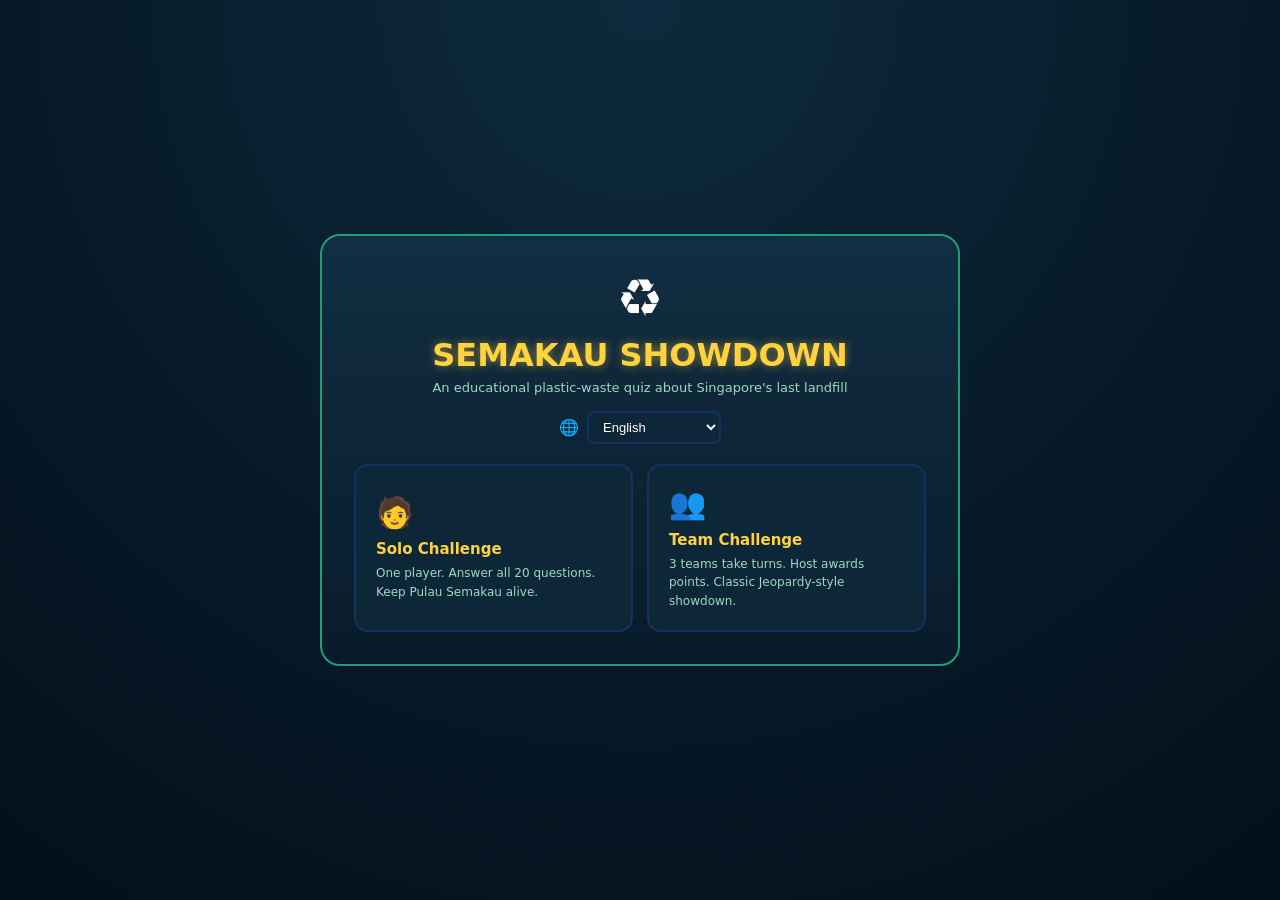
<file: index.html>
<!DOCTYPE html>
<html lang="en">
<head>
<meta charset="UTF-8"/>
<meta name="viewport" content="width=device-width,initial-scale=1.0"/>
<meta name="description" content="Semakau Showdown — Jeopardy-style plastic waste quiz about Singapore's Pulau Semakau landfill."/>
<title>Semakau Showdown</title>
<link rel="icon" href="data:image/svg+xml,<svg xmlns='http://www.w3.org/2000/svg' viewBox='0 0 100 100'><text y='.9em' font-size='90'>♻️</text></svg>"/>
<style>
*,*::before,*::after{box-sizing:border-box;margin:0;padding:0}
body{font-family:'Segoe UI',system-ui,sans-serif;background:radial-gradient(circle at top,#0d2b3e 0%,#061826 60%,#04101c 100%);color:#fff;min-height:100vh;overflow-x:hidden}
button{font-family:inherit}
/* MODE SELECT */
.mode-screen{min-height:100vh;display:flex;align-items:center;justify-content:center;padding:1.5rem}
.mode-box{background:linear-gradient(180deg,#122e42,#081b2a);border:2px solid #1d9e75;border-radius:20px;padding:2rem;width:100%;max-width:640px;text-align:center;animation:modalPop .5s cubic-bezier(.34,1.56,.64,1)}
.mode-logo{font-size:52px;margin-bottom:.5rem;display:inline-block;animation:bob 2s ease-in-out infinite}
.mode-title{font-size:clamp(22px,5vw,32px);font-weight:800;color:#ffd23f;text-transform:uppercase;text-shadow:0 0 10px rgba(255,210,63,.5);margin-bottom:6px}
.mode-sub{font-size:13px;color:#9fd8c4;margin-bottom:1rem}
.mode-lang-row{display:flex;align-items:center;justify-content:center;gap:8px;margin-bottom:1.25rem}
.mode-lang-row select{background:#0e2738;color:#fff;border:2px solid #2563eb33;border-radius:8px;padding:6px 10px;font-size:13px;cursor:pointer}
.mode-cards{display:grid;grid-template-columns:1fr 1fr;gap:14px}
@media(max-width:480px){.mode-cards{grid-template-columns:1fr}}
.mode-card{background:#0e2738;border:2px solid #2563eb33;border-radius:14px;padding:1.25rem;cursor:pointer;text-align:left;transition:all .2s;color:#fff}
.mode-card:hover{border-color:#ffd23f;transform:translateY(-4px);box-shadow:0 8px 24px rgba(255,210,63,.2)}
.mode-card:focus{outline:3px solid #ffd23f;outline-offset:3px}
.mode-card-icon{font-size:30px;margin-bottom:10px}
.mode-card-title{font-size:15px;font-weight:800;color:#ffd23f;margin-bottom:6px}
.mode-card-desc{font-size:12px;color:#9fd8c4;line-height:1.55}
/* LAYOUT */
.wrap{max-width:980px;margin:0 auto;padding:1.5rem}
@media(max-width:768px){.wrap{padding:1rem}}
/* HERO */
.hero-row{display:flex;justify-content:space-between;align-items:flex-start;gap:12px;flex-wrap:wrap;margin-bottom:1rem}
.hero{text-align:center;flex:1;animation:dropIn .6s ease}
.hero h1{font-size:clamp(20px,4vw,34px);font-weight:800;letter-spacing:1px;color:#ffd23f;text-shadow:0 0 10px rgba(255,210,63,.6),0 0 24px rgba(255,210,63,.3);text-transform:uppercase}
.hero p{color:#9fd8c4;font-size:clamp(12px,2vw,14px);margin-top:6px}
.top-controls{display:flex;gap:8px;align-items:center;flex-wrap:wrap}
.icon-btn,.top-controls select{background:#0e2738;color:#fff;border:2px solid #2563eb33;border-radius:10px;padding:8px 12px;font-size:14px;cursor:pointer;transition:border-color .2s,transform .15s}
.top-controls select{padding:8px 10px;font-size:13px}
.icon-btn:hover,.top-controls select:hover{border-color:#ffd23f}
.icon-btn:hover{transform:scale(1.1)}
.icon-btn:focus,.top-controls select:focus{outline:3px solid #ffd23f;outline-offset:3px}
/* HOW TO PLAY */
.help-panel{background:#0e2738;border:2px solid #1d9e75;border-radius:14px;margin-bottom:1.25rem;animation:fadeSlideUp .3s ease}
.help-inner{padding:1.25rem;font-size:13px;line-height:1.7;color:#d7f5e8}
.help-inner h3{color:#ffd23f;font-size:15px;margin-bottom:10px}
.help-grid{display:grid;grid-template-columns:1fr 1fr;gap:10px}
@media(max-width:500px){.help-grid{grid-template-columns:1fr}}
.help-section{background:#122e42;border-radius:10px;padding:10px 12px}
.help-section strong{color:#4ade80;display:block;margin-bottom:4px}
/* MASCOT */
.mascot-bar{display:flex;align-items:center;justify-content:center;gap:12px;margin:0 0 1.25rem;flex-wrap:wrap}
.mascot-face{font-size:40px;animation:bob 2s ease-in-out infinite}
.mascot-face.react-happy{animation:happyBounce .5s ease}
.mascot-face.react-sad{animation:sadShake .5s ease}
.mascot-speech{background:#102a3a;border:2px solid #1d9e75;border-radius:16px;padding:10px 16px;font-size:13px;max-width:480px;color:#d7f5e8;position:relative;animation:fadeSlideIn .4s ease}
.mascot-speech::before{content:'';position:absolute;left:-10px;top:50%;transform:translateY(-50%);border:8px solid transparent;border-right-color:#1d9e75}
/* ISLAND */
.island-section{text-align:center;margin-bottom:1.5rem}
.island-label{font-size:13px;color:#9fd8c4;margin-bottom:6px;font-weight:600;text-transform:uppercase;letter-spacing:.5px}
.island-stage{width:280px;max-width:100%;height:180px;margin:0 auto;position:relative}
.island-stage svg{width:100%;height:100%}
.damage-bar-track{width:260px;max-width:100%;height:12px;background:#0a2538;border-radius:8px;margin:10px auto 6px;overflow:hidden;border:1px solid #1a2c3a}
.damage-bar-fill{height:100%;background:linear-gradient(90deg,#4ade80,#facc15,#ef4444);width:0%;transition:width .5s ease}
.damage-text{font-size:12px;color:#9fd8c4;transition:color .3s}
.trash-particle{position:absolute;font-size:16px;opacity:0;pointer-events:none}
@keyframes trashFall{0%{opacity:0;transform:translateY(-20px) rotate(0deg)}20%{opacity:1}100%{opacity:.9;transform:translateY(40px) rotate(180deg)}}
.island-shake{animation:islandShake .4s}
/* SCOREBOARD */
.scoreboard{display:grid;grid-template-columns:repeat(3,1fr);gap:12px;margin-bottom:1.5rem}
.score-card{background:linear-gradient(180deg,#14344a,#0c2335);border:2px solid #1d4e63;border-radius:14px;padding:14px;text-align:center;transition:all .25s}
.score-card.active{border-color:#ffd23f;box-shadow:0 0 18px rgba(255,210,63,.4);transform:translateY(-4px)}
.team-name{font-size:clamp(10px,2vw,12px);color:#8fb8cc;text-transform:uppercase;letter-spacing:.5px;margin-bottom:6px}
.team-score{font-size:clamp(22px,4vw,30px);font-weight:800;transition:transform .2s}
.team-score.pop{animation:scorePop .4s ease}
.team-badge{display:inline-block;font-size:clamp(9px,1.5vw,10px);padding:3px 10px;border-radius:20px;margin-top:6px;font-weight:600;letter-spacing:.5px;text-transform:uppercase}
.solo-score-bar{background:linear-gradient(180deg,#14344a,#0c2335);border:2px solid #1d9e75;border-radius:14px;padding:16px;text-align:center;margin-bottom:1.5rem}
.solo-score-label{font-size:12px;color:#8fb8cc;text-transform:uppercase;letter-spacing:.5px;margin-bottom:4px}
.solo-score-value{font-size:36px;font-weight:800;color:#ffd23f}
.solo-score-sub{font-size:12px;color:#9fd8c4;margin-top:4px}
.turn-indicator{text-align:center;font-size:clamp(12px,2.5vw,14px);color:#ffd23f;margin-bottom:1.25rem;font-weight:600}
/* BOARD */
.board{display:grid;grid-template-columns:repeat(4,1fr);gap:8px;margin-bottom:1.5rem}
@media(max-width:600px){.board{gap:5px}}
.cat-header{background:linear-gradient(180deg,#1d9e75,#0f6e56);border-radius:10px;padding:12px 6px;text-align:center;min-height:64px;display:flex;flex-direction:column;align-items:center;justify-content:center;gap:4px;border:2px solid #2bc492;animation:dropIn .5s ease}
.cat-icon{font-size:clamp(16px,3vw,20px)}
.cat-name{font-size:clamp(9px,1.5vw,11px);font-weight:700;color:#eafff5;line-height:1.25;text-transform:uppercase;letter-spacing:.3px}
.cell{background:linear-gradient(180deg,#133a52,#0a2538);border:2px solid #2563eb33;border-radius:10px;text-align:center;cursor:pointer;font-size:clamp(16px,3vw,20px);font-weight:800;color:#ffd23f;min-height:clamp(44px,8vw,56px);display:flex;align-items:center;justify-content:center;transition:all .15s;animation:tilePop .35s ease backwards;-webkit-appearance:none;appearance:none}
.cell:nth-child(4n+1){animation-delay:.02s}.cell:nth-child(4n+2){animation-delay:.06s}.cell:nth-child(4n+3){animation-delay:.10s}.cell:nth-child(4n+4){animation-delay:.14s}
.cell:hover:not([disabled]){background:linear-gradient(180deg,#1c4d6c,#0f3047);border-color:#ffd23f;transform:scale(1.06);box-shadow:0 4px 12px rgba(255,210,63,.25)}
.cell:focus{outline:3px solid #ffd23f;outline-offset:3px}
.cell:active:not([disabled]){transform:scale(.95)}
.cell.used{background:#0a1722;color:#355068;border-color:#1a2c3a;cursor:default;font-size:22px;animation:usedFlip .5s ease}
/* MODAL */
.overlay{position:fixed;inset:0;background:rgba(2,8,14,.8);display:flex;align-items:center;justify-content:center;z-index:100;padding:1rem;animation:overlayFade .25s ease}
.modal{background:linear-gradient(180deg,#122e42,#081b2a);border-radius:18px;border:2px solid #1d9e75;width:100%;max-width:600px;padding:1.75rem;box-shadow:0 0 40px rgba(29,158,117,.25);animation:modalPop .35s cubic-bezier(.34,1.56,.64,1);max-height:90vh;overflow-y:auto}
@media(max-width:480px){.modal{padding:1.25rem}}
.modal-tag{font-size:11px;color:#6fb8d4;text-transform:uppercase;letter-spacing:.5px;margin-bottom:4px}
.modal-pts{font-size:15px;font-weight:800;color:#ffd23f;margin-bottom:14px}
.modal-question{font-size:clamp(14px,2.5vw,17px);font-weight:700;color:#fff;line-height:1.5;margin-bottom:1.25rem}
.timer-row{display:flex;align-items:center;gap:10px;margin-bottom:14px}
.timer-track{flex:1;height:8px;background:#0a2538;border-radius:6px;overflow:hidden}
.timer-fill{height:100%;background:#4ade80;border-radius:6px;transition:width 1s linear,background .4s}
.timer-fill.warn{background:#facc15}
.timer-fill.danger{background:#f87171}
.timer-label{font-size:13px;font-weight:800;color:#ffd23f;min-width:36px;text-align:right}
.timer-label.danger{color:#f87171;animation:pulse .4s infinite}
.options{display:grid;grid-template-columns:1fr 1fr;gap:10px;margin-bottom:1.25rem}
.options.opts-triple{grid-template-columns:1fr}
@media(max-width:420px){.options{grid-template-columns:1fr}}
.opt-btn{background:#0e2738;border:2px solid #2563eb33;border-radius:10px;padding:14px;text-align:left;font-size:clamp(12px,2vw,13px);color:#e8f4fa;cursor:pointer;line-height:1.4;font-weight:600;transition:all .15s;width:100%}
.opt-btn:hover:not([disabled]){background:#15334a;border-color:#ffd23f;transform:translateY(-2px)}
.opt-btn:focus{outline:3px solid #ffd23f;outline-offset:3px}
.opt-btn:active:not([disabled]){transform:scale(.97)}
.opt-btn.correct{background:#163d24;border-color:#4ade80;color:#bbf7d0;animation:correctPulse .5s ease}
.opt-btn.wrong{background:#3d1616;border-color:#f87171;color:#fecaca;animation:wrongShake .4s ease}
.result-box{border-radius:12px;padding:14px;font-size:13px;line-height:1.6;margin-bottom:1rem;animation:fadeSlideUp .4s ease}
.result-box.correct{background:#163d24;color:#bbf7d0;border:1px solid #4ade80}
.result-box.wrong{background:#3d1616;color:#fecaca;border:1px solid #f87171}
.result-box.trick{background:#3d3416;color:#fde68a;border:1px solid #facc15}
.fact-tag{display:inline-block;font-size:10px;font-weight:700;color:#0a1722;background:#ffd23f;padding:2px 8px;border-radius:6px;margin-bottom:6px;text-transform:uppercase}
.mascot-react{display:flex;align-items:center;gap:10px;margin-bottom:1rem;animation:fadeSlideUp .4s ease}
.mascot-react .mface{font-size:28px}
.mascot-react .mtext{font-size:12px;color:#9fd8c4;font-style:italic}
.modal-footer{display:flex;justify-content:space-between;align-items:center;gap:10px;flex-wrap:wrap;margin-top:8px}
.team-select{display:flex;gap:8px;flex-wrap:wrap;align-items:center}
.team-btn{font-size:12px;padding:6px 12px;border-radius:8px;border:2px solid #2563eb33;background:#0e2738;color:#e8f4fa;cursor:pointer;font-weight:600;transition:all .15s}
.team-btn:hover{transform:scale(1.05);border-color:#ffd23f}
.team-btn:focus{outline:3px solid #ffd23f;outline-offset:3px}
.team-btn.selected{background:#ffd23f;border-color:#ffd23f;color:#0a1722}
.close-btn{font-size:13px;padding:8px 16px;border-radius:10px;border:2px solid #2563eb33;background:transparent;color:#cdd;cursor:pointer;font-weight:600;transition:all .15s}
.close-btn:hover{border-color:#f87171;color:#fecaca}
.close-btn:focus{outline:3px solid #ffd23f;outline-offset:3px}
.award-btn{font-size:13px;padding:8px 18px;border-radius:10px;border:2px solid #1d9e75;background:#1d9e75;color:#04342c;cursor:pointer;font-weight:800;transition:all .15s}
.award-btn:hover{transform:scale(1.05);box-shadow:0 0 14px rgba(29,158,117,.5)}
.award-btn:focus{outline:3px solid #ffd23f;outline-offset:3px}
.win-banner{text-align:center;font-size:clamp(16px,3vw,22px);font-weight:800;padding:1.5rem;background:linear-gradient(180deg,#1d4e63,#0c2335);border-radius:16px;border:2px solid #ffd23f;color:#ffd23f;margin-top:1rem;text-shadow:0 0 12px rgba(255,210,63,.5);animation:modalPop .5s cubic-bezier(.34,1.56,.64,1)}
.loss-banner{text-align:center;font-size:clamp(16px,3vw,22px);font-weight:800;padding:1.5rem;background:linear-gradient(180deg,#3d1616,#1a0808);border-radius:16px;border:2px solid #f87171;color:#f87171;margin-top:1rem;animation:modalPop .5s cubic-bezier(.34,1.56,.64,1)}
.btn-row{display:flex;gap:10px;justify-content:center;flex-wrap:wrap;margin-top:1.25rem}
.restart-btn{background:#1d9e75;color:#04342c;border:none;border-radius:10px;padding:12px 24px;font-weight:800;cursor:pointer;font-size:14px;transition:transform .15s}
.restart-btn:hover{transform:scale(1.05)}
.restart-btn:focus{outline:3px solid #ffd23f;outline-offset:3px}
/* BONUS ROUND */
.bonus-modal{background:repeating-linear-gradient(135deg,#2a2204,#2a2204 14px,#1a1502 14px,#1a1502 28px);border:3px solid #ffd23f;box-shadow:0 0 60px rgba(255,210,63,.5);animation:modalPop .4s cubic-bezier(.34,1.56,.64,1)}
.bonus-header{text-align:center;margin-bottom:1rem}
.bonus-title{font-size:clamp(14px,3vw,20px);font-weight:900;color:#ffd23f;text-transform:uppercase;letter-spacing:1px;animation:pulse .8s infinite}
.bonus-warning{font-size:12px;color:#fde68a;margin-top:4px}
.bonus-timer{font-size:clamp(36px,8vw,48px);font-weight:900;text-align:center;color:#ffd23f;margin:.5rem 0;text-shadow:0 0 20px rgba(255,210,63,.7);transition:color .3s}
.bonus-timer.danger{color:#f87171;text-shadow:0 0 20px rgba(248,113,113,.8);animation:pulse .4s infinite}
.bonus-opt-btn{background:#1a1502;border:2px solid #ffd23f55;border-radius:10px;padding:14px;text-align:left;font-size:13px;color:#fde68a;cursor:pointer;line-height:1.4;font-weight:600;width:100%;transition:all .15s;margin-bottom:8px}
.bonus-opt-btn:hover:not([disabled]){background:#2a2204;border-color:#ffd23f;transform:translateY(-2px)}
.bonus-opt-btn:focus{outline:3px solid #ffd23f;outline-offset:3px}
.bonus-progress{display:flex;gap:6px;justify-content:center;margin:10px 0}
.bonus-dot{width:10px;height:10px;border-radius:50%;background:#4a3a08;transition:all .3s}
.bonus-dot.done{background:#4ade80}
.bonus-dot.current{background:#ffd23f;animation:pulse .6s infinite}
/* TRANSITIONS */
.freeze-overlay{position:fixed;inset:0;background:rgba(0,0,0,.6);z-index:200;display:flex;align-items:center;justify-content:center}
.freeze-text{font-size:clamp(20px,5vw,28px);font-weight:900;color:#fff;text-align:center;text-transform:uppercase;animation:freezeZoom 1s ease;text-shadow:0 0 20px rgba(255,255,255,.4)}
.alarm-overlay{position:fixed;inset:0;z-index:210;display:flex;align-items:center;justify-content:center;animation:alarmFlash .4s infinite alternate}
.alarm-content{text-align:center}
.alarm-title{font-size:clamp(18px,4vw,30px);font-weight:900;color:#fff;text-transform:uppercase;letter-spacing:2px;text-shadow:0 0 24px rgba(255,255,255,.6);animation:alarmPulse .5s infinite}
.alarm-count{font-size:clamp(60px,15vw,90px);font-weight:900;color:#fff;margin-top:1rem;text-shadow:0 0 30px rgba(255,255,255,.8);animation:countPop 1s ease}
/* STATS */
.stats-screen{background:linear-gradient(180deg,#14344a,#0c2335);border:2px solid #ffd23f;border-radius:16px;padding:1.5rem;margin-top:1.5rem;animation:modalPop .5s ease}
.stats-title{text-align:center;font-size:clamp(16px,3vw,22px);font-weight:800;color:#ffd23f;margin-bottom:1.25rem;text-transform:uppercase}
.stats-grid{display:grid;grid-template-columns:repeat(3,1fr);gap:12px;margin-bottom:1.25rem}
@media(max-width:500px){.stats-grid{grid-template-columns:1fr}}
.stat-team-card{background:#0c2335;border:2px solid #1d4e63;border-radius:12px;padding:12px;text-align:center;transition:transform .2s}
.stat-team-card:hover{transform:translateY(-3px)}
.stat-team-card.winner{border-color:#ffd23f;box-shadow:0 0 16px rgba(255,210,63,.35)}
.stat-team-name{font-size:13px;font-weight:700;margin-bottom:8px}
.stat-row{display:flex;justify-content:space-between;font-size:11px;color:#9fd8c4;padding:3px 0}
.stat-row span:last-child{color:#fff;font-weight:700}
.overall-stats{background:#0c2335;border-radius:12px;padding:14px;font-size:13px;line-height:1.8}
.overall-stats .row{display:flex;justify-content:space-between;border-bottom:1px solid #1a2c3a;padding:6px 0}
.mvp-banner{text-align:center;background:#1d4e63;border-radius:10px;padding:10px;margin-bottom:1rem;font-size:13px;color:#ffd23f;font-weight:700}
.breakdown-section{margin-top:.5rem}
.breakdown-list{max-height:420px;overflow-y:auto;display:flex;flex-direction:column;gap:8px;margin-top:.5rem;padding-right:4px}
.breakdown-item{border-radius:10px;padding:10px 12px;font-size:12px;line-height:1.5;border:1px solid #1d4e63;background:#0c2335}
.breakdown-item.bi-correct{border-color:#2f6b46}
.breakdown-item.bi-wrong{border-color:#6b3232}
.bi-head{font-size:11px;color:#9fd8c4;margin-bottom:4px;text-transform:uppercase;letter-spacing:.3px}
.bi-q{color:#e8f4fa;margin-bottom:4px;font-weight:600}
.bi-a{color:#cdd}
.bi-correct-answer{color:#4ade80;margin-top:2px}
/* CONFETTI */
.confetti-layer{position:fixed;inset:0;pointer-events:none;z-index:300;overflow:hidden}
.confetti-piece{position:absolute;top:-20px;width:8px;height:14px;opacity:.9;border-radius:2px;animation:confettiFall linear forwards}
/* KEYFRAMES */
@keyframes bob{0%,100%{transform:translateY(0)}50%{transform:translateY(-6px)}}
@keyframes happyBounce{0%{transform:scale(1)}30%{transform:scale(1.3) rotate(-8deg)}60%{transform:scale(1.15) rotate(8deg)}100%{transform:scale(1)}}
@keyframes sadShake{0%,100%{transform:translateX(0) rotate(0)}25%{transform:translateX(-6px) rotate(-5deg)}75%{transform:translateX(6px) rotate(5deg)}}
@keyframes dropIn{from{opacity:0;transform:translateY(-16px)}to{opacity:1;transform:translateY(0)}}
@keyframes tilePop{from{opacity:0;transform:scale(.7)}to{opacity:1;transform:scale(1)}}
@keyframes usedFlip{from{transform:rotateY(0)}to{transform:rotateY(360deg)}}
@keyframes overlayFade{from{opacity:0}to{opacity:1}}
@keyframes modalPop{from{opacity:0;transform:scale(.85) translateY(20px)}to{opacity:1;transform:scale(1) translateY(0)}}
@keyframes scorePop{0%{transform:scale(1)}40%{transform:scale(1.4)}100%{transform:scale(1)}}
@keyframes correctPulse{0%{transform:scale(1)}50%{transform:scale(1.04);box-shadow:0 0 16px rgba(74,222,128,.5)}100%{transform:scale(1)}}
@keyframes wrongShake{0%,100%{transform:translateX(0)}25%{transform:translateX(-8px)}75%{transform:translateX(8px)}}
@keyframes islandShake{0%,100%{transform:translateX(0)}20%{transform:translateX(-6px) rotate(-1deg)}40%{transform:translateX(5px) rotate(1deg)}60%{transform:translateX(-4px)}80%{transform:translateX(3px)}}
@keyframes freezeZoom{0%{transform:scale(1.3);opacity:0}30%{transform:scale(1);opacity:1}100%{transform:scale(1);opacity:1}}
@keyframes alarmFlash{from{background:rgba(180,20,20,.6)}to{background:rgba(255,210,63,.5)}}
@keyframes alarmPulse{0%,100%{transform:scale(1)}50%{transform:scale(1.08)}}
@keyframes countPop{0%{transform:scale(2);opacity:0}50%{transform:scale(1);opacity:1}100%{transform:scale(.8);opacity:0}}
@keyframes confettiFall{to{transform:translateY(110vh) rotate(720deg);opacity:.2}}
@keyframes fadeSlideUp{from{opacity:0;transform:translateY(10px)}to{opacity:1;transform:translateY(0)}}
@keyframes fadeSlideIn{from{opacity:0;transform:translateX(-10px)}to{opacity:1;transform:translateX(0)}}
@keyframes pulse{0%,100%{opacity:1}50%{opacity:.6}}
@media(prefers-reduced-motion:reduce){*,*::before,*::after{animation-duration:.01ms!important;transition-duration:.01ms!important}}
</style>
</head>
<body>
<!-- MODE SELECT -->
<div id="modeScreen" class="mode-screen">
<div class="mode-box">
<div class="mode-logo">♻️</div>
<h1 class="mode-title">Semakau Showdown</h1>
<p class="mode-sub">An educational plastic-waste quiz about Singapore's last landfill</p>
<div class="mode-lang-row">
<label for="langSelectMode">🌐</label>
<select id="langSelectMode">
<option value="en">English</option>
<option value="zh">中文</option>
<option value="ms">Bahasa Melayu</option>
<option value="ta">தமிழ்</option>
</select>
</div>
<div class="mode-cards">
<button class="mode-card" id="btnSolo">
<div class="mode-card-icon">🧑</div>
<div class="mode-card-title">Solo Challenge</div>
<div class="mode-card-desc">One player. Answer all 20 questions. Keep Pulau Semakau alive.</div>
</button>
<button class="mode-card" id="btnTeam">
<div class="mode-card-icon">👥</div>
<div class="mode-card-title">Team Challenge</div>
<div class="mode-card-desc">3 teams take turns. Host awards points. Classic Jeopardy-style showdown.</div>
</button>
</div>
</div>
</div>
<!-- MAIN GAME -->
<div class="wrap" id="wrap" style="display:none">
<div class="hero-row">
<div class="hero">
<h1 id="gameTitle">Semakau Showdown</h1>
<p id="gameSub">Guess which habit sends more plastic to Singapore's last landfill</p>
</div>
<div class="top-controls">
<button class="icon-btn" id="helpBtn" aria-label="How to play" aria-expanded="false">❓</button>
<select id="langSelect" aria-label="Select language">
<option value="en">English</option>
<option value="zh">中文</option>
<option value="ms">Bahasa Melayu</option>
<option value="ta">தமிழ்</option>
</select>
<button class="icon-btn" id="soundToggle" aria-label="Toggle sound">🔊</button>
</div>
</div>
<div class="help-panel" id="helpPanel" style="display:none">
<div class="help-inner" id="helpInner"></div>
</div>
<div class="mascot-bar">
<div class="mascot-face" id="mascotFace" aria-hidden="true">🗑️</div>
<div class="mascot-speech" id="mascotSpeech"></div>
</div>
<div class="island-section">
<div class="island-label" id="islandLabel">Pulau Semakau health</div>
<div class="island-stage" id="islandStage" aria-hidden="true"></div>
<div class="damage-bar-track" role="progressbar" aria-valuemin="0" aria-valuemax="10" id="damageBar">
<div class="damage-bar-fill" id="damageBarFill"></div>
</div>
<div class="damage-text" id="damageText" aria-live="polite"></div>
</div>
<div class="scoreboard" id="scoreboard"></div>
<div class="turn-indicator" id="turnIndicator" aria-live="polite"></div>
<div class="board" id="board" role="grid"></div>
<div id="winBanner" aria-live="assertive"></div>
<div id="statsScreen"></div>
</div>
<!-- QUESTION MODAL -->
<div class="overlay" id="overlay" style="display:none" role="dialog" aria-modal="true">
<div class="modal" id="modal"></div>
</div>
<!-- FREEZE -->
<div class="freeze-overlay" id="freezeOverlay" style="display:none" aria-hidden="true">
<div class="freeze-text" id="freezeText"></div>
</div>
<!-- ALARM -->
<div class="alarm-overlay" id="alarmOverlay" style="display:none" aria-hidden="true">
<div class="alarm-content" id="alarmContent"></div>
</div>
<!-- BONUS -->
<div class="overlay" id="bonusOverlay" style="display:none" role="dialog" aria-modal="true">
<div class="modal bonus-modal" id="bonusModal"></div>
</div>
<div class="confetti-layer" id="confettiLayer" aria-hidden="true"></div>
<script>
/* ============================================================
ALL TRANSLATIONS — inline so there are zero load-order issues
============================================================ */
const I18N = {
en:{
title:"Semakau Showdown",
subtitle:"Guess which habit sends more plastic to Singapore's last landfill",
islandLabel:"Pulau Semakau health",
mascotIntro:"Hello, welcome. I'm Bin Bin. I live on Semakau, and I see everything that gets thrown away. Let's find out who really understands their rubbish.",
onTheClock:"On the clock",waiting:"Waiting",pickPrompt:"pick a category and point value!",
points:"points",correct:"Correct!",notQuite:"Not quite!",trickQuestion:"Trick question!",
realFact:"Real fact",awardTo:"Award points to:",skip:"Skip points",award:"Award",pts:"pts",cancel:"Cancel",
gameOver:"GAME OVER!",winsWith:"wins with",winsWithPlural:"win with",
finalLine:"Remember to use less plastic when you get home.",viewStats:"View full stats",
statsTitle:"Final showdown stats",mvp:"MVP team",teamAccuracy:"Accuracy",
teamCorrect:"Correct",teamWrong:"Wrong",teamSkipped:"Skipped",
totalQuestions:"Total questions",totalCorrect:"Total correct",totalWrong:"Total wrong",totalSkipped:"Total skipped",
islandStatus:"Island final status",saved:"Saved",lost:"Lost (bonus round triggered)",
costliest:"Costliest wrong answer",restart:"Play again",
damageHealthy:"island is healthy",damageDamaged:"island is getting damaged",damageCritical:"island is critical!",
strikes:"strikes",bonusTitle:"EMERGENCY! SAVE PULAU SEMAKAU",
bonusWarning:"One wrong answer and the island is lost forever. No second chances.",
bonusTimeUp:"TIME'S UP!",bonusFail:"Pulau Semakau has been lost.",
bonusSuccess:"PULAU SEMAKAU IS SAVED!",bonusSuccessSub:"Quick thinking saved the island just in time.",
freezeText:"WAIT...",alarmTitle:"ISLAND CRITICAL",seconds:"sec",
endGuide:"The game ends automatically once every question on the board has been answered — all 20 in solo mode, all 20 across the three teams in team mode.",
difficultyGuide:"Questions worth 100–200 points are easier with two answer choices. Questions worth 300 points get harder. Questions worth 400 points offer three choices, and 500-point questions are the hardest, with four choices."
},
zh:{
title:"三马高决战",subtitle:"猜猜哪种习惯会给新加坡最后的垃圾填埋场带来更多塑料垃圾",
islandLabel:"实马高岛健康状况",mascotIntro:"你好，欢迎。我是宾宾。我住在实马高岛，你丢弃的每一件东西我都看得见。让我们来看看谁真正懂得如何处理垃圾。",
onTheClock:"轮到你了",waiting:"等待中",pickPrompt:"请选择一个类别和分数！",
points:"分",correct:"回答正确！",notQuite:"不太对！",trickQuestion:"这是一个陷阱题！",
realFact:"真实数据",awardTo:"将分数授予：",skip:"跳过加分",award:"授予",pts:"分",cancel:"取消",
gameOver:"游戏结束！",winsWith:"获胜，得分",winsWithPlural:"获胜，得分",
finalLine:"现在回家后，请减少塑料的使用。",viewStats:"查看完整统计",
statsTitle:"最终对决统计",mvp:"最佳团队",teamAccuracy:"准确率",
teamCorrect:"正确",teamWrong:"错误",teamSkipped:"跳过",
totalQuestions:"总题数",totalCorrect:"总正确数",totalWrong:"总错误数",totalSkipped:"总跳过数",
islandStatus:"岛屿最终状态",saved:"已拯救",lost:"已失去（触发了加时赛）",
costliest:"代价最大的错误答案",restart:"再玩一次",
damageHealthy:"岛屿状况良好",damageDamaged:"岛屿正在受损",damageCritical:"岛屿状况危急！",
strikes:"次失误",bonusTitle:"紧急情况！拯救实马高岛",
bonusWarning:"答错一题，岛屿将永远消失。没有第二次机会。",
bonusTimeUp:"时间到！",bonusFail:"实马高岛已经失去。",
bonusSuccess:"实马高岛得救了！",bonusSuccessSub:"快速的反应及时拯救了这座岛屿。",
freezeText:"等等...",alarmTitle:"岛屿危急",seconds:"秒",
endGuide:"一旦棋盘上所有问题都被回答完毕，游戏就会自动结束——单人模式下为全部20题，团队模式下为三支队伍合计全部20题。",
difficultyGuide:"100–200分的题目较容易，只有两个选项。300分的题目难度提升。400分的题目有三个选项，500分的题目难度最高，有四个选项。"
},
ms:{
title:"Pertarungan Semakau",subtitle:"Teka tabiat mana yang menghasilkan lebih banyak sisa plastik ke tapak pelupusan terakhir Singapura",
islandLabel:"Kesihatan Pulau Semakau",mascotIntro:"Selamat datang. Saya Bin Bin. Saya tinggal di Pulau Semakau, dan saya melihat semua benda yang dibuang. Mari kita lihat siapa yang benar-benar memahami sampah.",
onTheClock:"Giliran anda",waiting:"Menunggu",pickPrompt:"pilih kategori dan nilai mata!",
points:"mata",correct:"Betul!",notQuite:"Tidak tepat!",trickQuestion:"Soalan jerat!",
realFact:"Fakta sebenar",awardTo:"Berikan mata kepada:",skip:"Langkau mata",award:"Berikan",pts:"mata",cancel:"Batal",
gameOver:"TAMAT PERMAINAN!",winsWith:"menang dengan",winsWithPlural:"menang dengan",
finalLine:"Kurangkan penggunaan plastik sebaik sahaja anda pulang ke rumah.",viewStats:"Lihat statistik penuh",
statsTitle:"Statistik pertarungan akhir",mvp:"Pasukan MVP",teamAccuracy:"Ketepatan",
teamCorrect:"Betul",teamWrong:"Salah",teamSkipped:"Dilangkau",
totalQuestions:"Jumlah soalan",totalCorrect:"Jumlah betul",totalWrong:"Jumlah salah",totalSkipped:"Jumlah dilangkau",
islandStatus:"Status akhir pulau",saved:"Diselamatkan",lost:"Hilang (pusingan bonus tercetus)",
costliest:"Jawapan salah paling mahal",restart:"Main semula",
damageHealthy:"pulau sihat",damageDamaged:"pulau semakin rosak",damageCritical:"pulau dalam keadaan kritikal!",
strikes:"kesilapan",bonusTitle:"KECEMASAN! SELAMATKAN PULAU SEMAKAU",
bonusWarning:"Satu jawapan salah dan pulau ini hilang selama-lamanya. Tiada peluang kedua.",
bonusTimeUp:"MASA TAMAT!",bonusFail:"Pulau Semakau telah hilang.",
bonusSuccess:"PULAU SEMAKAU TERSELAMAT!",bonusSuccessSub:"Tindakan pantas berjaya menyelamatkan pulau ini tepat pada masanya.",
freezeText:"TUNGGU...",alarmTitle:"PULAU KRITIKAL",seconds:"saat",
endGuide:"Permainan akan tamat secara automatik sebaik sahaja semua soalan di papan telah dijawab — kesemua 20 soalan dalam mod solo, atau kesemua 20 soalan merentasi tiga pasukan dalam mod pasukan.",
difficultyGuide:"Soalan bernilai 100–200 mata lebih mudah dengan dua pilihan jawapan. Soalan bernilai 300 mata menjadi lebih sukar. Soalan bernilai 400 mata menawarkan tiga pilihan, dan soalan bernilai 500 mata adalah yang paling sukar, dengan empat pilihan."
},
ta:{
title:"சேமக்கௌ சவால்",subtitle:"சிங்கப்பூரின் கடைசி கழிவு நிலத்திற்கு அதிக பிளாஸ்டிக் கழிவுகளை அனுப்பும் பழக்கம் எது என்று யூகிக்கவும்",
islandLabel:"புலாவ் சேமக்கௌ ஆரோக்கியம்",mascotIntro:"வணக்கம், வரவேற்கிறேன். நான் பின் பின். நான் புலாவ் சேமக்கௌவில் வசிக்கிறேன், நீங்கள் தூக்கி எறியும் ஒவ்வொரு பொருளையும் நான் பார்க்கிறேன். யார் உண்மையில் கழிவுகளைப் புரிந்துகொண்டுள்ளார்கள் என்று பார்ப்போம்.",
onTheClock:"உங்கள் முறை",waiting:"காத்திருக்கிறது",pickPrompt:"ஒரு பிரிவையும் புள்ளி மதிப்பையும் தேர்ந்தெடுக்கவும்!",
points:"புள்ளிகள்",correct:"சரியானது!",notQuite:"சரியில்லை!",trickQuestion:"தந்திர கேள்வி!",
realFact:"உண்மையான தகவல்",awardTo:"புள்ளிகளை வழங்கவும்:",skip:"புள்ளிகளை தவிர்க்கவும்",award:"வழங்கு",pts:"புள்ளிகள்",cancel:"ரத்து செய்",
gameOver:"விளையாட்டு முடிந்தது!",winsWith:"வென்றது",winsWithPlural:"வென்றனர்",
finalLine:"வீடு திரும்பியதும் பிளாஸ்டிக் பயன்பாட்டைக் குறையுங்கள்.",viewStats:"முழு புள்ளிவிவரங்களைப் பார்க்கவும்",
statsTitle:"இறுதி சவால் புள்ளிவிவரங்கள்",mvp:"சிறந்த குழு",teamAccuracy:"துல்லியம்",
teamCorrect:"சரியானவை",teamWrong:"தவறானவை",teamSkipped:"தவிர்க்கப்பட்டவை",
totalQuestions:"மொத்த கேள்விகள்",totalCorrect:"மொத்த சரியானவை",totalWrong:"மொத்த தவறானவை",totalSkipped:"மொத்த தவிர்க்கப்பட்டவை",
islandStatus:"தீவின் இறுதி நிலை",saved:"காப்பாற்றப்பட்டது",lost:"இழந்தது (போனஸ் சுற்று தொடங்கப்பட்டது)",
costliest:"மிக விலையுயர்ந்த தவறான பதில்",restart:"மீண்டும் விளையாடு",
damageHealthy:"தீவு ஆரோக்கியமாக உள்ளது",damageDamaged:"தீவு சேதமடைந்து வருகிறது",damageCritical:"தீவு ஆபத்தான நிலையில் உள்ளது!",
strikes:"தவறுகள்",bonusTitle:"அவசரநிலை! புலாவ் சேமக்கௌவைக் காப்பாற்றுங்கள்",
bonusWarning:"ஒரு தவறான பதில் தீவை நிரந்தரமாக இழக்கச் செய்யும். இரண்டாவது வாய்ப்பு இல்லை.",
bonusTimeUp:"நேரம் முடிந்தது!",bonusFail:"புலாவ் சேமக்கௌ இழக்கப்பட்டது.",
bonusSuccess:"புலாவ் சேமக்கௌ காப்பாற்றப்பட்டது!",bonusSuccessSub:"விரைவான சிந்தனை சரியான நேரத்தில் தீவைக் காப்பாற்றியது.",
freezeText:"காத்திருங்கள்...",alarmTitle:"தீவு ஆபத்தான நிலையில்",seconds:"வினாடி",
endGuide:"பலகையில் உள்ள அனைத்து கேள்விகளும் பதிலளிக்கப்பட்டவுடன் விளையாட்டு தானாகவே முடிவடையும் — சோலோ பயன்முறையில் மொத்தம் 20 கேள்விகள், குழு பயன்முறையில் மூன்று குழுக்களும் சேர்ந்து மொத்தம் 20 கேள்விகள்.",
difficultyGuide:"100–200 புள்ளிகள் கொண்ட கேள்விகள் எளிதானவை, இரண்டு விடைகள் மட்டுமே. 300 புள்ளிகள் கொண்ட கேள்விகள் கடினமாகின்றன. 400 புள்ளிகள் கொண்ட கேள்விகளுக்கு மூன்று விடைகள் உள்ளன, 500 புள்ளிகள் கொண்ட கேள்விகள் மிகக் கடினமானவை, நான்கு விடைகளுடன்."
}
};
const CATEGORIES = {
en:[{name:"Hawker Centre Da Bao",icon:"🥡"},{name:"Supermarket Shopping",icon:"🛒"},{name:"Online Shopping & Delivery",icon:"📦"},{name:"Everyday Lifestyle",icon:"🌏"}],
zh:[{name:"小贩中心打包",icon:"🥡"},{name:"超市购物",icon:"🛒"},{name:"网购与配送",icon:"📦"},{name:"日常生活习惯",icon:"🌏"}],
ms:[{name:"Bungkusan Pusat Penjaja",icon:"🥡"},{name:"Beli-belah Pasar Raya",icon:"🛒"},{name:"Beli-belah Dalam Talian",icon:"📦"},{name:"Tabiat Harian",icon:"🌏"}],
ta:[{name:"ஹாக்கர் சென்டர் பாக்கெட்",icon:"🥡"},{name:"சூப்பர்மார்க்கெட் ஷாப்பிங்",icon:"🛒"},{name:"ஆன்லைன் ஷாப்பிங்",icon:"📦"},{name:"அன்றாட பழக்கங்கள்",icon:"🌏"}]
};
/* Full question data — all 4 languages. Points 100-200 are easier (2 choices).
300 gets harder (2 choices, more nuanced). 400 is hard (3 choices). 500 is hardest (4 choices).
Correct-answer positions are deliberately varied so no single option can be "spammed". */
const QUESTIONS = {
en:[
[
{q:"Buying takeaway food in a plastic container vs eating dine-in on reusable plates — which generates more plastic waste?",opts:["Dine-in on reusable plates","Plastic takeaway container"],correct:1,fact:"Singapore generated 868,000 tonnes of plastic waste in a single year, but only about 4% of it gets recycled. Takeaway containers are usually contaminated with food, so almost all of them are sent straight to incineration and then to Semakau.",mascot:"Every takeaway container eventually finds its way to my home."},
{q:"Grabbing a plastic carrier bag for your takeaway order vs carrying the container by hand — which uses more single-use plastic?",opts:["Plastic carrier bag","Carry it by hand"],correct:0,fact:"Plastic bags are designed for a single trip home and then become rubbish. Skipping the bag is one of the simplest ways to reduce your plastic use in a day.",mascot:"One extra bag is one more item I eventually have to deal with."},
{q:"A hawker stall's bagasse (sugarcane fibre) container vs a standard clear plastic (PET) container — assuming either one ends up littered in the environment instead of properly disposed of, which one is more likely to break down naturally?",opts:["Clear plastic (PET) container","Bagasse container"],correct:1,fact:"Bagasse is a plant-fibre by-product of sugarcane processing and breaks down far more readily than PET, which can persist in the environment for centuries. Within Singapore's waste system, though, both are still incinerated as part of normal collection.",mascot:"Not every container behaves the same way once it leaves your hands."},
{q:"Which of these hawker centre items is typically the LEAST recyclable, even when placed in a recycling bin?",opts:["An unwashed polystyrene foam box with food residue","A washed and dried PET drink bottle","An aluminium drink can"],correct:0,fact:"Food-soiled polystyrene is almost never accepted by recyclers, since it cannot be cleaned economically and tends to contaminate other recyclables in the same bin. Clean PET bottles and aluminium cans are, by comparison, among the most recyclable materials.",mascot:"The dirtier an item is, the more likely it ends up with me instead of being recycled."},
{q:"A hawker stall packs your order in a rigid plastic clamshell box with 3 plastic sauce sachets, a plastic spoon, and a plastic bag. How many separate single-use plastic items is that in total?",opts:["3","4","5","6"],correct:3,fact:"It is easy to underestimate how many separate plastic items accumulate in a single order. Sachets and bags are often overlooked, but each one is a distinct piece of waste: the clamshell, three sachets, the spoon, and the bag together make six.",mascot:"Count carefully. I certainly do."}
],
[
{q:"Paying a small fee for a plastic bag at checkout vs bringing your own reusable bag — which wastes more single-use plastic?",opts:["Plastic bag from checkout","Reusable bag"],correct:0,fact:"Singapore's recycling rate for plastics sits at only around 6%. Nearly every plastic bag used is effectively guaranteed to become landfill material.",mascot:"A bag may be cheap for you at the counter, but it is not cheap for the environment."},
{q:"Buying apples pre-packed in a plastic bag with a foam tray vs picking loose apples into your own basket — which has a higher plastic packaging footprint?",opts:["Loose apples","Pre-packed apples"],correct:1,fact:"Pre-packed fruit adds a plastic bag and a foam tray on top of food that did not need either. That is two separate waste streams for the price of one apple.",mascot:"Fruit does not need a costume."},
{q:"A glass jar of jam vs a plastic squeeze bottle of the same size — assuming neither is recycled and both are eventually thrown away, which one is generally considered more resource-intensive to manufacture in the first place?",opts:["Plastic squeeze bottle","Glass jar"],correct:1,fact:"Glass is heavier and requires significantly more energy to produce and transport than plastic, even though plastic pollution tends to be more visible and long-lasting once discarded. Manufacturing footprint and disposal impact are two separate questions, which is why comparisons like this are rarely as simple as they first appear.",mascot:"Nothing is entirely free of impact, including the usual alternatives to plastic."},
{q:"Which of the following supermarket packaging materials is generally the HARDEST for Singapore's recycling facilities to process, even when clean?",opts:["Clear PET bottle","Aluminium can","Thin cling film (LDPE)"],correct:2,fact:"Thin plastic film such as cling wrap tends to jam sorting machinery and is rejected by most recycling facilities, unlike rigid PET bottles or aluminium cans, which are comparatively straightforward to sort and process.",mascot:"Thin plastic film causes more trouble than its size would suggest."},
{q:"Singapore's overall recycling rate for plastic waste is closest to which of these figures?",opts:["6%","25%","15%","1%"],correct:0,fact:"Singapore recycles only around 6% of the plastic waste it generates, largely because most plastic is contaminated with food or mixed with other materials, making it uneconomical to sort and reprocess.",mascot:"Most people guess a higher number than the real one."}
],
[
{q:"Ordering bubble tea with the 'no cutlery needed' option switched on vs left off — which generates more immediate plastic waste?",opts:["Option switched on (no cutlery)","Option left off (cutlery included)"],correct:1,fact:"Leaving that option off automatically adds a straw and utensils you may not even need. A single tap in the app can reduce real plastic waste with every order.",mascot:"One small setting can mean one less straw for me to deal with."},
{q:"Ordering a small item online, packed with a polymailer and bubble wrap, vs buying the same item from a physical store — which generates more shipping-related plastic waste?",opts:["Online order with packaging","Buying in-store"],correct:0,fact:"Online orders often stack polymailers, bubble wrap, and tape — layers of plastic that a straightforward in-store purchase skips entirely.",mascot:"A single phone case rarely needs that much bubble wrap."},
{q:"You order three items from the same online store at the same time. Which delivery approach usually produces less total packaging waste?",opts:["The retailer ships each item separately as soon as it's ready","The retailer consolidates all three items into one parcel"],correct:1,fact:"Consolidated shipping means fewer boxes, less tape, and fewer air pillows overall, even though shipping items as soon as they're ready can sometimes feel faster to the customer.",mascot:"Waiting a little longer for one parcel is often better than three arriving separately."},
{q:"Which packaging material commonly used in e-commerce shipping is generally the most difficult to recycle in Singapore?",opts:["Corrugated cardboard box","Plastic air pillows or bubble wrap","Paper-based tape"],correct:1,fact:"Plastic air pillows and bubble wrap are thin, mixed-material film that most facilities cannot process, unlike cardboard, which has an established recycling stream in Singapore.",mascot:"Cardboard has a clear path forward. This kind of plastic mostly does not."},
{q:"A week of daily food delivery, at roughly 4 disposable plastic items per order (container, lid, bag, cutlery pack), adds up to about how many separate plastic items in total for one person?",opts:["14","28","7","21"],correct:1,fact:"Seven days of delivery, at roughly four disposable items per order, adds up to around 28 separate pieces of plastic in a single week for one person.",mascot:"It adds up faster than most people expect."}
],
[
{q:"Drinking imported bottled mineral water every day vs drinking from a reusable flask — which generates more PET bottle waste?",opts:["Bottled mineral water","Reusable flask"],correct:0,fact:"One bottle a day adds up to more than 300 PET bottles a year per person. Singapore's tap water is safe to drink, so a flask avoids this waste entirely.",mascot:"That adds up to 365 bottles a year for water that comes free from the tap."},
{q:"Using disposable plastic wet wipes to clean your hands vs washing with soap and water — which generates more plastic microfibre waste?",opts:["Soap and water","Disposable wet wipes"],correct:1,fact:"Most wet wipes are woven from plastic fibres such as polyester, so they do not biodegrade. They are, in effect, plastic waste disguised as tissue.",mascot:"Wet wipes look soft, but many of them are plastic in disguise."},
{q:"A biodegradable-labelled plastic bag vs a standard plastic bag, both used to line your household bin — assuming both end up incinerated in Singapore as normal household trash, which one still leaves plastic-derived ash residue behind?",opts:["Both do, more or less equally","Only the standard plastic bag does"],correct:0,fact:"Almost all household waste in Singapore is incinerated before disposal, and both types of bags leave ash residue afterward. A biodegradable label matters far more in a composting environment than in an incinerator, so within Singapore's system, the difference between the two is smaller than most people assume.",mascot:"A label alone does not decide where something ends up. The system it passes through does."},
{q:"Which everyday habit generally produces the LEAST plastic waste over a full year for one person?",opts:["Buying a new umbrella once and reusing it for years","Buying a disposable rain poncho every time it rains unexpectedly","Buying a new umbrella every year regardless of condition"],correct:0,fact:"A single durable umbrella reused for years produces far less plastic waste over time than either replacing it annually or repeatedly buying single-use ponchos.",mascot:"The item you keep the longest is usually the one that matters least to a landfill."},
{q:"Roughly what percentage of Singapore's overall solid waste volume is eliminated through incineration before what remains is sent to Semakau?",opts:["Around 30%","Around 50%","Around 90%","Around 70%"],correct:2,fact:"Incineration reduces the volume of Singapore's waste by up to around 90%, though the resulting ash still needs to be disposed of, and that is what ultimately travels to Semakau.",mascot:"Even after burning, something is always left over for me."}
]
],
zh:[
[
{q:"用塑料容器打包外带食物，还是堂食使用可重复使用的餐具——哪一种会产生更多塑料垃圾？",opts:["堂食使用可重复餐具","塑料外带容器"],correct:1,fact:"新加坡一年产生了86.8万吨塑料垃圾，但只有大约4%被回收。外带容器通常沾有食物残渣，几乎全部会被直接焚烧，最终送往实马高。",mascot:"每一个外带容器最终都会来到我这里。"},
{q:"为打包食物额外拿一个塑料袋，还是直接用手拿容器——哪一种使用更多一次性塑料？",opts:["塑料手提袋","直接用手拿"],correct:0,fact:"塑料袋的设计只为一次回家的路程，用完即成垃圾。不拿袋子是你一天之中最简单的减塑方式之一。",mascot:"多一个袋子，就是多一件最终要由我处理的东西。"},
{q:"小贩中心的蔗渣纤维（甘蔗渣）容器，还是标准的透明塑料（PET）容器——如果两者最终都被随意丢弃在环境中而非妥善处理，哪一种更有可能自然分解？",opts:["透明塑料（PET）容器","蔗渣纤维容器"],correct:1,fact:"蔗渣是甘蔗加工的植物纤维副产品，比可在环境中存留数百年的PET分解得快得多。不过在新加坡的垃圾处理系统中，两者在正常收集流程中都会被焚烧。",mascot:"并非每一种容器离开你手中后的命运都相同。"},
{q:"以下哪一种小贩中心物品，即使被放入回收箱，通常也是最难以回收的？",opts:["带有食物残渣、未清洗的聚苯乙烯泡沫盒","已清洗晾干的PET饮料瓶","铝制饮料罐"],correct:0,fact:"沾有食物的聚苯乙烯泡沫几乎从不被回收商接受，因为清洁成本过高，还会污染同一箱中的其他可回收物。相比之下，干净的PET瓶和铝罐是相对最容易回收的材料。",mascot:"物品越脏，就越有可能落到我这里，而不是被回收。"},
{q:"一个小贩摊位用一个硬塑料饭盒、3个塑料酱料包、一个塑料勺子和一个塑料袋来打包你的餐点。这总共是多少件独立的一次性塑料制品？",opts:["3","4","5","6"],correct:3,fact:"人们很容易低估一份订单中累积了多少件独立的塑料制品。酱料包和袋子常常被忽略，但每一件都是独立的垃圾：饭盒、三个酱料包、勺子和袋子加起来一共是六件。",mascot:"请仔细数一数，我可是仔细数过的。"}
],
[
{q:"在收银台支付少许费用购买塑料袋，还是自带可重复使用的袋子——哪一种浪费更多一次性塑料？",opts:["收银台购买的塑料袋","自带可重复使用袋子"],correct:0,fact:"新加坡的塑料回收率只有大约6%。几乎每一个被使用的塑料袋最终都注定成为堆填区的垃圾。",mascot:"在柜台，一个袋子对你来说也许很便宜，但对环境而言并不便宜。"},
{q:"购买用塑料袋和泡沫托盘预先包装好的苹果，还是自己挑选散装苹果放入购物篮——哪一种塑料包装足迹更高？",opts:["散装苹果","预先包装的苹果"],correct:1,fact:"预先包装的水果在本来不需要任何包装的食物上，额外增加了一个塑料袋和一个泡沫托盘。一个苹果的代价变成了两种垃圾。",mascot:"水果并不需要穿上外衣。"},
{q:"同样大小的玻璃罐装果酱，还是塑料挤压瓶装果酱——假设两者最终都未被回收而被直接丢弃，哪一种在制造阶段通常被认为消耗更多资源？",opts:["塑料挤压瓶","玻璃罐"],correct:1,fact:"玻璃更重，生产和运输所需的能源远多于塑料，尽管塑料污染在丢弃后往往更显眼、存留时间也更长。制造足迹和处理影响是两个不同的问题，这也是为什么这类比较往往并不像表面看起来那么简单。",mascot:"没有什么是完全没有影响的，包括那些常见的塑料替代品。"},
{q:"以下哪一种超市包装材料，即使是干净的，通常也是新加坡回收设施最难处理的？",opts:["透明PET瓶","铝罐","薄保鲜膜（LDPE）"],correct:2,fact:"像保鲜膜这样的薄塑料薄膜很容易卡住分拣机械，大多数回收设施都会拒收，而坚硬的PET瓶或铝罐相对容易分拣和处理。",mascot:"薄塑料薄膜带来的麻烦，远超它体积给人的印象。"},
{q:"新加坡整体塑料垃圾的回收率最接近以下哪个数字？",opts:["6%","25%","15%","1%"],correct:0,fact:"新加坡每年产生的塑料垃圾中，只有大约6%被回收，主要是因为大部分塑料都沾有食物残渣或与其他材料混合，导致分拣和再加工在经济上不划算。",mascot:"大多数人猜的数字都比真实数字要高。"}
],
[
{q:"订购珍珠奶茶时，将「无需餐具」选项打开，还是保持关闭——哪一种会立即产生更多塑料垃圾？",opts:["选项已打开（无需餐具）","选项保持关闭（附带餐具）"],correct:1,fact:"不打开这个选项，系统会自动附上你可能根本不需要的吸管和餐具。在应用里轻轻一点，就能真正减少每一单的塑料垃圾。",mascot:"一个小小的设置，就能为我少处理一根吸管。"},
{q:"网购一件小物品，用气泡信封和气泡膜包装送达，还是到实体店购买同一件商品——哪一种产生更多与运输相关的塑料垃圾？",opts:["带包装的网购订单","到实体店购买"],correct:0,fact:"网购订单往往层层叠加气泡信封、气泡膜和胶带——这些塑料层在简单的实体店购物中完全不会出现。",mascot:"一个手机壳很少需要用到这么多气泡膜。"},
{q:"你同时在同一家网店订购了三件商品。哪种配送方式通常会产生更少的总包装垃圾？",opts:["商家在每件商品准备好后立即分别发货","商家将三件商品合并成一个包裹发货"],correct:1,fact:"合并配送意味着更少的箱子、更少的胶带和更少的气垫，尽管商品一准备好就立即发货有时会让顾客感觉更快。",mascot:"为一个包裹多等一会儿，往往比收到三个分开的包裹更好。"},
{q:"在电商配送中常用的包装材料里，哪一种在新加坡通常最难以回收？",opts:["瓦楞纸箱","塑料气垫或气泡膜","纸质胶带"],correct:1,fact:"塑料气垫和气泡膜是薄薄的混合材料薄膜，大多数回收设施都无法处理，而纸箱在新加坡已有成熟的回收渠道。",mascot:"纸箱有明确的回收去处，这种塑料大多没有。"},
{q:"如果每天叫外卖，每单大约产生4件一次性塑料制品（容器、盖子、袋子、餐具包），一周下来，一个人总共大约会产生多少件独立的塑料制品？",opts:["14","28","7","21"],correct:1,fact:"七天的外卖，每单大约四件一次性用品，一周下来一个人总共大约会累积28件独立的塑料制品。",mascot:"累积的速度比大多数人想象的要快。"}
],
[
{q:"每天喝进口瓶装矿泉水，还是使用可重复使用的水壶喝水——哪一种产生更多PET瓶垃圾？",opts:["瓶装矿泉水","可重复使用水壶"],correct:0,fact:"每人每天一瓶，一年下来超过300个PET瓶。新加坡的自来水可以安全饮用，使用水壶可以完全避免这种垃圾。",mascot:"一年下来就是365个瓶子，而这些水本可以从水龙头免费获得。"},
{q:"用一次性塑料湿巾清洁双手，还是用肥皂和水清洗——哪一种产生更多塑料微纤维垃圾？",opts:["肥皂和水","一次性湿巾"],correct:1,fact:"大多数湿巾是用聚酯等塑料纤维编织而成的，无法生物降解。它们实际上是伪装成纸巾的塑料垃圾。",mascot:"湿巾看起来很柔软，但很多其实是伪装的塑料。"},
{q:"用标注「可生物降解」的塑料袋，还是用普通塑料袋来套家中的垃圾桶——假设两者最终都作为日常垃圾在新加坡被焚烧，哪一种仍然会留下源自塑料的灰烬残留？",opts:["两者大致相同，都会留下","只有普通塑料袋会"],correct:0,fact:"新加坡几乎所有的家庭垃圾在处理前都会先被焚烧，两种塑料袋燃烧后都会留下灰烬残留。「可生物降解」这个标签在堆肥环境中意义更大，而在焚化炉中，两者的差别比大多数人想象的要小得多。",mascot:"光靠一个标签，并不能决定一件东西最终会去哪里。真正决定的是它所经过的处理系统。"},
{q:"以下哪种日常习惯，从一整年来看，通常为一个人产生的塑料垃圾最少？",opts:["买一把耐用的雨伞，用上好几年","每次突然下雨就买一次性雨衣","不管状况如何，每年都买一把新雨伞"],correct:0,fact:"一把耐用的雨伞用上好几年，比每年更换雨伞或反复购买一次性雨衣，长期下来产生的塑料垃圾要少得多。",mascot:"你用得最久的物品，往往是对垃圾填埋场影响最小的那一个。"},
{q:"新加坡的整体固体垃圾体积，在被送往实马高之前，通过焚烧大约能减少多少？",opts:["大约30%","大约50%","大约90%","大约70%"],correct:2,fact:"焚烧能将新加坡垃圾的体积最多减少约90%，不过剩下的灰烬仍需要处理，而这正是最终运往实马高的部分。",mascot:"即使经过焚烧，最后总会剩下一些东西留给我。"}
]
],
ms:[
[
{q:"Membeli makanan bungkus dalam bekas plastik berbanding makan di tempat menggunakan pinggan boleh guna semula — yang manakah menghasilkan lebih banyak sisa plastik?",opts:["Makan di tempat menggunakan pinggan boleh guna semula","Bekas plastik bungkus"],correct:1,fact:"Singapura menghasilkan 868,000 tan sisa plastik dalam setahun, tetapi hanya kira-kira 4 peratus sahaja yang dikitar semula. Bekas bungkus biasanya tercemar dengan makanan, jadi hampir semuanya dihantar terus untuk pembakaran dan kemudian ke Semakau.",mascot:"Setiap bekas bungkus akhirnya akan sampai ke tempat saya."},
{q:"Mengambil beg plastik untuk bungkusan anda berbanding membawa bekas dengan tangan — yang manakah menggunakan lebih banyak plastik sekali guna?",opts:["Beg plastik","Bawa dengan tangan"],correct:0,fact:"Beg plastik direka untuk satu perjalanan pulang sahaja, kemudian menjadi sampah. Tidak mengambil beg adalah salah satu cara paling mudah untuk mengurangkan penggunaan plastik anda pada hari itu.",mascot:"Satu beg tambahan bermakna satu lagi benda yang akhirnya perlu saya uruskan."},
{q:"Bekas gentian tebu (bagasse) dari gerai penjaja berbanding bekas plastik jernih (PET) biasa — sekiranya kedua-duanya berakhir sebagai sampah terbuang di alam sekitar dan bukan dilupuskan dengan betul, yang manakah lebih berkemungkinan terurai secara semula jadi?",opts:["Bekas plastik jernih (PET)","Bekas gentian tebu (bagasse)"],correct:1,fact:"Bagasse ialah hasil sampingan gentian tumbuhan daripada pemprosesan tebu dan terurai jauh lebih cepat berbanding PET yang boleh kekal di alam sekitar selama beratus-ratus tahun. Namun, dalam sistem pelupusan sisa Singapura, kedua-duanya tetap dibakar sebagai sebahagian daripada kutipan biasa.",mascot:"Tidak semua bekas bernasib sama sebaik sahaja ia meninggalkan tangan anda."},
{q:"Antara item pusat penjaja berikut, yang manakah biasanya PALING sukar dikitar semula, walaupun diletakkan dalam tong kitar semula?",opts:["Kotak polistirena berbusa yang belum dibasuh dan bersisa makanan","Botol minuman PET yang telah dibasuh dan dikeringkan","Tin minuman aluminium"],correct:0,fact:"Polistirena yang tercemar makanan hampir tidak pernah diterima oleh pengitar semula kerana sukar dan tidak menjimatkan untuk dibersihkan, malah boleh mencemarkan bahan kitar semula lain dalam tong yang sama. Botol PET dan tin aluminium yang bersih, sebaliknya, antara bahan yang paling mudah dikitar semula.",mascot:"Semakin kotor sesuatu item, semakin besar kemungkinannya ia berakhir dengan saya dan bukan dikitar semula."},
{q:"Sebuah gerai penjaja membungkus pesanan anda dalam kotak bento plastik tegar berserta 3 sachet sos plastik, satu sudu plastik, dan satu beg plastik. Berapakah jumlah keseluruhan item plastik sekali guna yang berasingan itu?",opts:["3","4","5","6"],correct:3,fact:"Mudah untuk kita meremehkan berapa banyak item plastik berasingan yang terkumpul dalam satu pesanan. Sachet dan beg sering terlepas pandang, tetapi setiap satu adalah sisa yang berasingan: kotak bento, tiga sachet, sudu, dan beg — jumlahnya enam.",mascot:"Kira dengan teliti. Saya sendiri sentiasa mengiranya."}
],
[
{q:"Membayar sedikit bayaran untuk beg plastik di kaunter bayaran berbanding membawa beg boleh guna semula sendiri — yang manakah membazirkan lebih banyak plastik sekali guna?",opts:["Beg plastik di kaunter bayaran","Beg boleh guna semula"],correct:0,fact:"Kadar kitar semula plastik Singapura hanya kira-kira 6 peratus sahaja. Hampir setiap beg plastik yang digunakan hampir pasti akan berakhir sebagai bahan tapak pelupusan.",mascot:"Satu beg mungkin murah untuk anda di kaunter, tetapi ia tidak murah untuk alam sekitar."},
{q:"Membeli epal yang telah dibungkus dalam beg plastik berserta dulang busa berbanding memilih epal longgar ke dalam bakul anda sendiri — yang manakah mempunyai kesan pembungkusan plastik yang lebih tinggi?",opts:["Epal longgar","Epal yang telah dibungkus"],correct:1,fact:"Buah yang telah dibungkus menambah beg plastik DAN dulang busa di atas makanan yang sebenarnya tidak memerlukan kedua-duanya. Itu bermakna dua aliran sisa berasingan untuk sebiji epal sahaja.",mascot:"Buah-buahan tidak memerlukan kostum."},
{q:"Balang kaca berisi jem berbanding botol picit plastik bersaiz sama — dengan andaian kedua-duanya tidak dikitar semula dan akhirnya dibuang, yang manakah umumnya dianggap lebih memerlukan banyak sumber untuk dihasilkan pada peringkat pembuatan?",opts:["Botol picit plastik","Balang kaca"],correct:1,fact:"Kaca lebih berat dan memerlukan tenaga yang jauh lebih banyak untuk dihasilkan dan diangkut berbanding plastik, walaupun pencemaran plastik lebih ketara dan bertahan lebih lama selepas dibuang. Kesan pembuatan dan kesan pelupusan adalah dua isu berbeza, dan inilah sebabnya persoalan sebegini jarang semudah yang kelihatan.",mascot:"Tiada apa yang benar-benar bebas daripada kesan, termasuk alternatif biasa kepada plastik."},
{q:"Antara bahan pembungkusan pasar raya berikut, yang manakah umumnya PALING sukar diproses oleh kemudahan kitar semula Singapura, walaupun bersih?",opts:["Botol PET jernih","Tin aluminium","Filem pelekat nipis (LDPE)"],correct:2,fact:"Filem plastik nipis seperti filem pelekat cenderung menyumbat jentera pengasingan dan ditolak oleh kebanyakan kemudahan, berbeza dengan botol PET tegar atau tin aluminium yang agak mudah diasingkan dan diproses.",mascot:"Filem plastik nipis membawa lebih banyak masalah berbanding saiznya yang kecil."},
{q:"Kadar kitar semula keseluruhan Singapura bagi sisa plastik paling hampir dengan angka yang manakah berikut?",opts:["6%","25%","15%","1%"],correct:0,fact:"Singapura hanya mengitar semula kira-kira 6 peratus daripada sisa plastik yang dihasilkannya, sebahagian besarnya kerana kebanyakan plastik tercemar dengan makanan atau bercampur dengan bahan lain, menjadikannya tidak menjimatkan untuk diasingkan dan diproses semula.",mascot:"Kebanyakan orang meneka angka yang lebih tinggi daripada angka sebenar."}
],
[
{q:"Memesan teh buih dengan togol 'tidak perlukan kutleri' DIHIDUPKAN berbanding DIMATIKAN — yang manakah menghasilkan lebih banyak sisa plastik serta-merta?",opts:["Togol dihidupkan (tiada kutleri)","Togol dimatikan (kutleri disertakan)"],correct:1,fact:"Membiarkan togol itu dimatikan secara automatik menambah straw dan kutleri yang mungkin anda tidak perlukan. Satu ketikan sahaja dalam aplikasi boleh mengurangkan plastik sebenar bagi setiap pesanan.",mascot:"Satu tetapan kecil bermakna satu straw kurang untuk saya uruskan."},
{q:"Memesan item kecil secara dalam talian, dibungkus dengan polymailer dan bungkusan buih, berbanding membeli item yang sama di kedai fizikal — yang manakah menghasilkan lebih banyak sisa plastik berkaitan penghantaran?",opts:["Pesanan dalam talian dengan pembungkusan","Membeli di kedai"],correct:0,fact:"Pesanan dalam talian selalunya menambah polymailer, bungkusan buih, dan pita — lapisan plastik yang langsung tidak wujud dalam pembelian mudah di kedai.",mascot:"Sarung telefon biasanya tidak memerlukan bungkusan buih sebanyak itu."},
{q:"Anda memesan tiga item daripada kedai dalam talian yang sama pada masa yang sama. Kaedah penghantaran yang manakah biasanya menghasilkan jumlah sisa pembungkusan yang lebih sedikit?",opts:["Peniaga menghantar setiap item secara berasingan sebaik sahaja ia sedia","Peniaga menggabungkan ketiga-tiga item ke dalam satu bungkusan"],correct:1,fact:"Penghantaran yang digabungkan bermaksud lebih sedikit kotak, pita, dan kusyen udara secara keseluruhan, walaupun menghantar item sebaik sahaja sedia kadangkala terasa lebih pantas bagi pelanggan.",mascot:"Menunggu sedikit lebih lama untuk satu bungkusan selalunya lebih baik daripada tiga bungkusan berasingan."},
{q:"Antara bahan pembungkusan yang biasa digunakan dalam penghantaran e-dagang, yang manakah umumnya paling sukar dikitar semula di Singapura?",opts:["Kotak kadbod berkedut","Kusyen udara plastik atau bungkusan buih","Pita berasaskan kertas"],correct:1,fact:"Kusyen udara plastik dan bungkusan buih adalah filem nipis pelbagai bahan yang tidak dapat diproses oleh kebanyakan kemudahan, berbeza dengan kadbod yang mempunyai aliran kitar semula yang mantap di Singapura.",mascot:"Kadbod ada laluan yang jelas ke hadapan. Plastik jenis ini kebanyakannya tidak."},
{q:"Seminggu penghantaran makanan harian, dengan kira-kira 4 item plastik sekali guna bagi setiap pesanan (bekas, penutup, beg, set kutleri), menjumlahkan kira-kira berapa banyak item plastik berasingan bagi seorang individu?",opts:["14","28","7","21"],correct:1,fact:"Tujuh hari penghantaran, dengan kira-kira empat item sekali guna bagi setiap pesanan, menjumlahkan kira-kira 28 keping plastik berasingan dalam seminggu bagi seorang individu.",mascot:"Jumlahnya bertambah lebih pantas daripada yang kebanyakan orang jangkakan."}
],
[
{q:"Minum air mineral botol import setiap hari berbanding minum daripada botol boleh guna semula — yang manakah menghasilkan lebih banyak sisa botol PET?",opts:["Air mineral botol","Botol boleh guna semula"],correct:0,fact:"Satu botol sehari bermaksud lebih daripada 300 botol PET setahun, bagi setiap individu. Air paip Singapura selamat diminum, jadi botol boleh guna semula mengelakkan sisa ini sepenuhnya.",mascot:"Jumlahnya menjadi 365 botol setahun untuk air yang sebenarnya percuma daripada paip."},
{q:"Menggunakan tisu basah plastik sekali guna untuk membersihkan tangan berbanding membasuh dengan sabun dan air — yang manakah menghasilkan lebih banyak sisa mikrofiber plastik?",opts:["Sabun dan air","Tisu basah sekali guna"],correct:1,fact:"Kebanyakan tisu basah ditenun daripada gentian plastik seperti poliester, jadi ia tidak terbiodegradasi. Ia sebenarnya adalah sisa plastik yang menyamar sebagai tisu.",mascot:"Tisu basah kelihatan lembut, tetapi kebanyakannya adalah plastik yang tersembunyi."},
{q:"Beg plastik berlabel 'boleh terbiodegradasi' berbanding beg plastik biasa, kedua-duanya digunakan untuk melapik tong sampah rumah anda — dengan andaian kedua-duanya akhirnya dibakar di Singapura sebagai sampah rumah biasa, yang manakah masih meninggalkan baki abu berasaskan plastik?",opts:["Kedua-duanya, secara relatifnya sama","Hanya beg plastik biasa sahaja"],correct:0,fact:"Hampir semua sisa isi rumah di Singapura dibakar sebelum dilupuskan, dan kedua-dua jenis beg meninggalkan baki abu selepas itu. Label 'boleh terbiodegradasi' lebih bermakna dalam persekitaran pengkomposan berbanding relau pembakaran, jadi dalam sistem Singapura, perbezaan antara kedua-duanya lebih kecil daripada yang disangka kebanyakan orang.",mascot:"Label sahaja tidak menentukan ke mana sesuatu akhirnya pergi. Sistem yang dilaluinyalah yang menentukan."},
{q:"Tabiat harian yang manakah umumnya menghasilkan sisa plastik PALING sedikit sepanjang setahun bagi seorang individu?",opts:["Membeli satu payung tahan lasak dan menggunakannya selama bertahun-tahun","Membeli jubah hujan sekali guna setiap kali hujan turun secara tiba-tiba","Membeli payung baharu setiap tahun tanpa mengira keadaannya"],correct:0,fact:"Satu payung tahan lasak yang digunakan selama bertahun-tahun menghasilkan jauh lebih sedikit sisa plastik berbanding menggantikannya setiap tahun atau membeli jubah hujan sekali guna berulang kali.",mascot:"Item yang anda simpan paling lama biasanya adalah item yang paling kurang penting kepada tapak pelupusan."},
{q:"Kira-kira berapa peratus jumlah isipadu sisa pepejal Singapura yang dikurangkan melalui pembakaran sebelum bakinya dihantar ke Semakau?",opts:["Kira-kira 30%","Kira-kira 50%","Kira-kira 90%","Kira-kira 70%"],correct:2,fact:"Pembakaran mengurangkan isipadu sisa Singapura sehingga kira-kira 90 peratus, walaupun abu yang tinggal masih perlu dilupuskan, dan itulah yang akhirnya dihantar ke Semakau.",mascot:"Walaupun selepas dibakar, sentiasa ada sesuatu yang tertinggal untuk saya."}
]
],
ta:[
[
{q:"பிளாஸ்டிக் கொள்கலனில் வாங்கிச் செல்லும் உணவு vs மீள்பயன்படுத்தக்கூடிய தட்டுகளில் உள்ளேயே அமர்ந்து சாப்பிடுவது — எது அதிக பிளாஸ்டிக் கழிவை உருவாக்குகிறது?",opts:["உள்ளேயே அமர்ந்து மீள்பயன் தட்டுகளில் சாப்பிடுதல்","பிளாஸ்டிக் டேக்அவே கொள்கலன்"],correct:1,fact:"சிங்கப்பூர் ஒரு ஆண்டில் 868,000 டன் பிளாஸ்டிக் கழிவை உருவாக்கியது, ஆனால் அதில் சுமார் 4% மட்டுமே மீள்சுழற்சி செய்யப்படுகிறது. டேக்அவே கொள்கலன்கள் பொதுவாக உணவு கறையுடன் இருப்பதால், அவை கிட்டத்தட்ட அனைத்தும் நேரடியாக எரிக்கப்பட்டு பின்னர் சேமக்கௌவுக்கு அனுப்பப்படுகின்றன.",mascot:"ஒவ்வொரு டேக்அவே கொள்கலனும் இறுதியில் என்னிடம் வந்து சேரும்."},
{q:"உங்கள் பாக்கெட்டிற்காக ஒரு பிளாஸ்டிக் பையை எடுப்பது vs கொள்கலனை கையால் சுமப்பது — எது அதிக ஒரு முறை பயன் பிளாஸ்டிக்கைப் பயன்படுத்துகிறது?",opts:["பிளாஸ்டிக் பை","கையால் சுமத்தல்"],correct:0,fact:"பிளாஸ்டிக் பைகள் ஒரு வீட்டுப் பயணத்திற்காக மட்டுமே வடிவமைக்கப்பட்டுள்ளன, பின்னர் கழிவாகிவிடும். பையை எடுக்காமல் இருப்பது, ஒரு நாளில் உங்கள் பிளாஸ்டிக் பயன்பாட்டைக் குறைக்கும் எளிய வழிகளில் ஒன்று.",mascot:"ஒரு கூடுதல் பை என்பது இறுதியில் நான் கையாள வேண்டிய ஒரு கூடுதல் பொருள்."},
{q:"ஹாக்கர் கடையின் கரும்பு நார் (bagasse) கொள்கலன் vs வழக்கமான தெளிவான பிளாஸ்டிக் (PET) கொள்கலன் — இரண்டும் முறையாக அகற்றப்படாமல் சுற்றுச்சூழலில் கழிவாக விடப்பட்டால், எது இயற்கையாக மக்கிப் போக அதிக வாய்ப்புள்ளது?",opts:["தெளிவான பிளாஸ்டிக் (PET) கொள்கலன்","கரும்பு நார் கொள்கலன்"],correct:1,fact:"Bagasse என்பது கரும்பு பதப்படுத்தலில் இருந்து கிடைக்கும் தாவர நார் துணைப் பொருள் ஆகும், மேலும் இது நூற்றுக்கணக்கான ஆண்டுகள் சுற்றுச்சூழலில் நிலைத்திருக்கக்கூடிய PET ஐ விட மிக விரைவாக மக்கிப் போகும். ஆனால் சிங்கப்பூரின் கழிவு அமைப்பில், இரண்டும் வழக்கமான சேகரிப்பின் ஒரு பகுதியாக எரிக்கப்படுகின்றன.",mascot:"ஒவ்வொரு கொள்கலனும் உங்கள் கைகளை விட்டு வெளியேறிய பிறகு ஒரே மாதிரி நடந்துகொள்வதில்லை."},
{q:"பின்வரும் ஹாக்கர் சென்டர் பொருட்களில், மீள்சுழற்சி தொட்டியில் போடப்பட்டாலும் பொதுவாக மீள்சுழற்சி செய்ய மிகவும் கடினமானது எது?",opts:["உணவு கறையுடன் கழுவப்படாத பாலிஸ்டைரீன் நுரை பெட்டி","கழுவி உலர்த்தப்பட்ட PET குடிநீர் பாட்டில்","அலுமினியக் குடிநீர் டின்"],correct:0,fact:"உணவால் அசுத்தமான பாலிஸ்டைரீனை மீள்சுழற்சி நிறுவனங்கள் கிட்டத்தட்ட ஒருபோதும் ஏற்றுக்கொள்வதில்லை, ஏனெனில் அதை சுத்தம் செய்வது பொருளாதார ரீதியாக சாத்தியமில்லை, மேலும் அது அதே தொட்டியிலுள்ள மற்ற மீள்சுழற்சி பொருட்களை அசுத்தப்படுத்தும். சுத்தமான PET பாட்டில்களும் அலுமினிய டின்களும் ஒப்பீட்டளவில் மிக எளிதாக மீள்சுழற்சி செய்யப்படும் பொருட்களாகும்.",mascot:"ஒரு பொருள் எவ்வளவு அழுக்காக இருக்கிறதோ, அது மீள்சுழற்சி செய்யப்படுவதற்குப் பதிலாக என்னிடம் வந்து சேரும் வாய்ப்பு அவ்வளவு அதிகம்."},
{q:"ஒரு ஹாக்கர் கடை உங்கள் ஆர்டரை ஒரு கடினமான பிளாஸ்டிக் பெண்டோ பெட்டியிலும், 3 பிளாஸ்டிக் சாஸ் பாக்கெட்டுகளிலும், ஒரு பிளாஸ்டிக் ஸ்பூனிலும், ஒரு பிளாஸ்டிக் பையிலும் பேக் செய்கிறது. மொத்தம் எத்தனை தனித்தனி ஒரு முறை பயன் பிளாஸ்டிக் பொருட்கள் அவை?",opts:["3","4","5","6"],correct:3,fact:"ஒரு ஆர்டரில் எத்தனை தனித்தனி பிளாஸ்டிக் பொருட்கள் குவிகின்றன என்பதை குறைத்து மதிப்பிடுவது எளிது. சாஸ் பாக்கெட்டுகளும் பைகளும் பெரும்பாலும் கவனிக்கப்படுவதில்லை, ஆனால் ஒவ்வொன்றும் தனி கழிவு: பெண்டோ பெட்டி, மூன்று பாக்கெட்டுகள், ஸ்பூன், பை என அனைத்தும் சேர்த்து ஆறு.",mascot:"கவனமாக எண்ணுங்கள். நான் நிச்சயமாக எண்ணுவேன்."}
],
[
{q:"பணம் செலுத்தும் இடத்தில் ஒரு சிறிய கட்டணத்திற்கு பிளாஸ்டிக் பை வாங்குவது vs உங்கள் சொந்த மீள்பயன் பையைக் கொண்டு வருவது — எது அதிக ஒரு முறை பயன் பிளாஸ்டிக்கை வீணாக்குகிறது?",opts:["பணம் செலுத்தும் இடத்தில் வாங்கும் பிளாஸ்டிக் பை","மீள்பயன் பை"],correct:0,fact:"சிங்கப்பூரின் பிளாஸ்டிக் மீள்சுழற்சி விகிதம் வெறும் 6% மட்டுமே. பயன்படுத்தப்படும் கிட்டத்தட்ட ஒவ்வொரு பிளாஸ்டிக் பையும் நிலத்தடி கழிவாக மாறுவது உறுதி.",mascot:"கவுன்டரில் ஒரு பை உங்களுக்கு மலிவாக இருக்கலாம், ஆனால் அது சுற்றுச்சூழலுக்கு மலிவானது அல்ல."},
{q:"பிளாஸ்டிக் பையிலும் ஃபோம் தட்டிலும் முன்கூட்டியே பேக் செய்யப்பட்ட ஆப்பிள்களை வாங்குவது vs உங்கள் சொந்த கூடைக்குள் தளர்வான ஆப்பிள்களை எடுப்பது — எது அதிக பிளாஸ்டிக் பேக்கேஜிங் தாக்கத்தை கொண்டுள்ளது?",opts:["தளர்வான ஆப்பிள்கள்","முன்கூட்டியே பேக் செய்யப்பட்ட ஆப்பிள்கள்"],correct:1,fact:"முன்கூட்டியே பேக் செய்யப்பட்ட பழங்கள், தேவைப்படாத ஒரு பிளாஸ்டிக் பையையும் ஃபோம் தட்டையும் சேர்க்கின்றன. அதாவது ஒரு ஆப்பிளுக்கு இரண்டு தனித்தனி கழிவு வகைகள்.",mascot:"பழங்களுக்கு உடை அணிவிக்க வேண்டிய அவசியமில்லை."},
{q:"ஒரே அளவிலான ஜாம் நிரப்பப்பட்ட கண்ணாடி ஜாடி vs பிளாஸ்டிக் ஸ்க்வீஸ் பாட்டில் — இரண்டும் மீள்சுழற்சி செய்யப்படாமல் இறுதியில் வீசப்படும் என்று வைத்துக்கொண்டால், எது தயாரிப்பு கட்டத்தில் அதிக வளங்களைப் பயன்படுத்துவதாகக் கருதப்படுகிறது?",opts:["பிளாஸ்டிக் ஸ்க்வீஸ் பாட்டில்","கண்ணாடி ஜாடி"],correct:1,fact:"பிளாஸ்டிக் மாசு வீசப்பட்ட பிறகு அதிகம் தெரியக்கூடியதாகவும் நீண்ட காலம் நீடிப்பதாகவும் இருந்தாலும், கண்ணாடி கனமானது, அதை உற்பத்தி செய்யவும் கொண்டு செல்லவும் பிளாஸ்டிக்கை விட மிக அதிக ஆற்றல் தேவைப்படுகிறது. உற்பத்தி தாக்கமும் அகற்றல் தாக்கமும் இரண்டு வெவ்வேறு விஷயங்கள், அதனால்தான் இது போன்ற ஒப்பீடுகள் தோன்றுவதைவிட எளிமையானதாக இருப்பதில்லை.",mascot:"எதுவும் முழுமையாக தாக்கமில்லாமல் இல்லை, பிளாஸ்டிக்கிற்கு பொதுவான மாற்றுகள் உட்பட."},
{q:"பின்வரும் சூப்பர்மார்க்கெட் பேக்கேஜிங் பொருட்களில், சுத்தமாக இருந்தாலும், சிங்கப்பூரின் மீள்சுழற்சி வசதிகளால் செயலாக்குவதற்கு பொதுவாக மிகவும் கடினமானது எது?",opts:["தெளிவான PET பாட்டில்","அலுமினியம் டின்","மெல்லிய க்ளிங் ஃபிலிம் (LDPE)"],correct:2,fact:"க்ளிங் ஃபிலிம் போன்ற மெல்லிய பிளாஸ்டிக் படலம் வரிசைப்படுத்தும் இயந்திரங்களை அடைக்கும் போக்கு உள்ளது, மேலும் பெரும்பாலான வசதிகளால் நிராகரிக்கப்படுகிறது, ஆனால் கடினமான PET பாட்டில்கள் அல்லது அலுமினியம் டின்கள் ஒப்பீட்டளவில் எளிதாக வரிசைப்படுத்தப்பட்டு செயலாக்கப்படும்.",mascot:"மெல்லிய பிளாஸ்டிக் படலம் அதன் அளவை விட அதிக பிரச்சனையை உருவாக்குகிறது."},
{q:"சிங்கப்பூரின் ஒட்டுமொத்த பிளாஸ்டிக் கழிவு மீள்சுழற்சி விகிதம் பின்வரும் எந்த எண்ணிக்கைக்கு மிக அருகில் உள்ளது?",opts:["6%","25%","15%","1%"],correct:0,fact:"சிங்கப்பூர் உற்பத்தி செய்யும் பிளாஸ்டிக் கழிவில் சுமார் 6% மட்டுமே மீள்சுழற்சி செய்கிறது, ஏனெனில் பெரும்பாலான பிளாஸ்டிக் உணவால் அசுத்தமாகி அல்லது மற்ற பொருட்களுடன் கலந்திருக்கிறது, இது வரிசைப்படுத்துவதையும் மறுசுழற்சி செய்வதையும் பொருளாதார ரீதியாக சாத்தியமற்றதாக்குகிறது.",mascot:"பெரும்பாலான மக்கள் உண்மையான எண்ணிக்கையை விட அதிகமாக யூகிக்கிறார்கள்."}
],
[
{q:"பப்பிள் டீ ஆர்டர் செய்யும்போது 'கட்லரி தேவையில்லை' டாகுளை இயக்கி வைப்பது vs அணைத்து வைப்பது — எது உடனடியாக அதிக பிளாஸ்டிக் கழிவை உருவாக்குகிறது?",opts:["டாகுள் இயக்கப்பட்டது (கட்லரி தேவையில்லை)","டாகுள் அணைக்கப்பட்டது (கட்லரி சேர்க்கப்பட்டுள்ளது)"],correct:1,fact:"அந்த டாகுளை அணைத்து வைப்பது, உங்களுக்கு தேவைப்படாத ஸ்ட்ராவையும் கட்லரியையும் தானாகவே சேர்க்கும். ஆப்பில் ஒரே ஒரு தட்டு, ஒவ்வொரு ஆர்டரிலும் உண்மையான பிளாஸ்டிக்கைக் குறைக்கலாம்.",mascot:"ஒரு சிறிய அமைப்பு, எனக்கு கையாள வேண்டிய ஒரு ஸ்ட்ரா குறைவு என்று அர்த்தம்."},
{q:"பாலிமெய்லர் மற்றும் பப்பிள் ராப்புடன் ஒரு சிறிய பொருளை ஆன்லைனில் ஆர்டர் செய்வது vs அதே பொருளை ஒரு உடல்நிலை கடையில் இருந்து வாங்குவது — எது அதிக ஷிப்பிங் தொடர்பான பிளாஸ்டிக் கழிவை உருவாக்குகிறது?",opts:["பேக்கேஜிங்குடன் ஆன்லைன் ஆர்டர்","கடையில் இருந்து வாங்குதல்"],correct:0,fact:"ஆன்லைன் ஆர்டர்கள் பெரும்பாலும் பாலிமெய்லர், பப்பிள் ராப், டேப் ஆகியவற்றை அடுக்கி வைக்கின்றன — இந்த பிளாஸ்டிக் அடுக்குகள் எளிமையான கடை வாங்குதலில் முற்றிலும் இருக்காது.",mascot:"ஒரு ஃபோன் கேசுக்கு பொதுவாக இவ்வளவு பப்பிள் ராப் தேவைப்படாது."},
{q:"நீங்கள் ஒரே ஆன்லைன் கடையில் இருந்து ஒரே நேரத்தில் மூன்று பொருட்களை ஆர்டர் செய்கிறீர்கள். எந்த டெலிவரி முறை பொதுவாக குறைவான மொத்த பேக்கேஜிங் கழிவை உருவாக்குகிறது?",opts:["விற்பனையாளர் ஒவ்வொரு பொருளும் தயாரானவுடன் தனித்தனியாக அனுப்புகிறார்","விற்பனையாளர் மூன்று பொருட்களையும் ஒன்றிணைத்து ஒரே பார்சலில் அனுப்புகிறார்"],correct:1,fact:"ஒன்றிணைக்கப்பட்ட டெலிவரி என்றால் ஒட்டுமொத்தமாக குறைவான பெட்டிகள், டேப், ஏர் குஷன்கள் — தயாரானவுடன் அனுப்புவது சில நேரங்களில் வாடிக்கையாளருக்கு வேகமாக உணரப்பட்டாலும்.",mascot:"ஒரு பார்சலுக்காக இன்னும் கொஞ்சம் காத்திருப்பது, மூன்று தனித்தனியாக வருவதை விட பெரும்பாலும் சிறந்தது."},
{q:"மின்வணிக ஷிப்பிங்கில் பொதுவாக பயன்படுத்தப்படும் பேக்கேஜிங் பொருட்களில், சிங்கப்பூரில் மீள்சுழற்சி செய்ய மிகவும் கடினமானது எது?",opts:["அலை-அலையான அட்டைப் பெட்டி","பிளாஸ்டிக் ஏர் குஷன்கள் அல்லது பப்பிள் ராப்","காகித அடிப்படையிலான டேப்"],correct:1,fact:"பிளாஸ்டிக் ஏர் குஷன்களும் பப்பிள் ராப்பும் மெல்லிய, கலவை பொருள் படலங்கள், அவற்றை பெரும்பாலான வசதிகளால் செயலாக்க முடியாது, ஆனால் அட்டைப் பெட்டிக்கு சிங்கப்பூரில் நிலையான மீள்சுழற்சி வழி உள்ளது.",mascot:"அட்டைப் பெட்டிக்கு தெளிவான வழி உள்ளது. இந்த வகை பிளாஸ்டிக்கிற்கு பெரும்பாலும் இல்லை."},
{q:"ஒரு வாரத்திற்கு தினசரி உணவு டெலிவரி, ஒரு ஆர்டருக்கு சுமார் 4 ஒரு முறை பயன் பிளாஸ்டிக் பொருட்கள் (கொள்கலன், மூடி, பை, கட்லரி தொகுப்பு) — ஒரு நபருக்கு மொத்தம் சுமார் எத்தனை தனித்தனி பிளாஸ்டிக் பொருட்களாக மாறும்?",opts:["14","28","7","21"],correct:1,fact:"ஏழு நாட்கள் டெலிவரி, ஒரு ஆர்டருக்கு சுமார் நான்கு ஒரு முறை பயன் பொருட்களுடன், ஒரு நபருக்கு ஒரு வாரத்தில் சுமார் 28 தனித்தனி பிளாஸ்டிக் பொருட்களாக சேரும்.",mascot:"பெரும்பாலான மக்கள் எதிர்பார்ப்பதை விட வேகமாக இது சேர்ந்துவிடும்."}
],
[
{q:"ஒவ்வொரு நாளும் இறக்குமதி செய்யப்பட்ட பாட்டில் மினரல் வாட்டர் குடிப்பது vs மீள்பயன் ஃபிளாஸ்கில் இருந்து குடிப்பது — எது அதிக PET பாட்டில் கழிவை உருவாக்குகிறது?",opts:["பாட்டில் மினரல் வாட்டர்","மீள்பயன் ஃபிளாஸ்க்"],correct:0,fact:"ஒரு நாளுக்கு ஒரு பாட்டில் என்றால், ஒரு நபருக்கு ஆண்டுக்கு 300க்கும் மேற்பட்ட PET பாட்டில்கள். சிங்கப்பூரின் குழாய் நீர் குடிக்க பாதுகாப்பானது, எனவே ஒரு ஃபிளாஸ்க் இந்த கழிவை முழுவதுமாக தவிர்க்கிறது.",mascot:"குழாயிலிருந்து இலவசமாக கிடைக்கும் தண்ணீருக்கு ஆண்டுக்கு 365 பாட்டில்கள் என்று சேர்கிறது."},
{q:"கைகளை சுத்தம் செய்ய ஒரு முறை பயன் பிளாஸ்டிக் ஈரத் துணிகளைப் பயன்படுத்துவது vs சோப்பு மற்றும் தண்ணீரால் கழுவுவது — எது அதிக பிளாஸ்டிக் மைக்ரோஃபைபர் கழிவை உருவாக்குகிறது?",opts:["சோப்பு மற்றும் தண்ணீர்","ஒரு முறை பயன் ஈரத் துணிகள்"],correct:1,fact:"பெரும்பாலான ஈரத் துணிகள் பாலியஸ்டர் போன்ற பிளாஸ்டிக் இழைகளால் நெய்யப்பட்டுள்ளன, எனவே அவை மக்கிப் போகாதவை. அவை உண்மையில் திசு போல மாறுவேடமிட்ட பிளாஸ்டிக் கழிவுகள்.",mascot:"ஈரத் துணிகள் மென்மையாகத் தோன்றும், ஆனால் அவற்றில் பல மறைந்த பிளாஸ்டிக்."},
{q:"'மக்கிப்போகும்' என்று லேபிளிடப்பட்ட பிளாஸ்டிக் பை vs வழக்கமான பிளாஸ்டிக் பை, இரண்டும் உங்கள் வீட்டு குப்பைத் தொட்டியை மூட பயன்படுத்தப்படுகின்றன — இரண்டும் சிங்கப்பூரில் வழக்கமான வீட்டு குப்பையாக எரிக்கப்படும் என்று வைத்துக்கொண்டால், எது இன்னும் பிளாஸ்டிக் அடிப்படையிலான சாம்பல் எச்சத்தை விட்டுச் செல்கிறது?",opts:["இரண்டும், கிட்டத்தட்ட சமமாக","வழக்கமான பிளாஸ்டிக் பை மட்டும்"],correct:0,fact:"சிங்கப்பூரில் கிட்டத்தட்ட அனைத்து வீட்டு கழிவுகளும் அகற்றப்படுவதற்கு முன் எரிக்கப்படுகின்றன, இரண்டு வகை பைகளும் அதன் பிறகு சாம்பல் எச்சத்தை விட்டுச் செல்கின்றன. 'மக்கிப்போகும்' என்ற லேபிள் உரமாக்கும் சூழலில் அதிக அர்த்தமுள்ளது, எரிப்பு உலையில் அல்ல, எனவே சிங்கப்பூரின் அமைப்பில், இரண்டுக்கும் இடையேயான வேறுபாடு பெரும்பாலான மக்கள் நினைப்பதை விட மிகவும் சிறியது.",mascot:"ஒரு லேபிள் மட்டும் ஒரு பொருள் இறுதியில் எங்கு செல்கிறது என்பதை தீர்மானிக்காது. அது கடந்து செல்லும் அமைப்புதான் தீர்மானிக்கிறது."},
{q:"பின்வரும் அன்றாட பழக்கங்களில், ஒரு நபருக்கு ஒரு முழு ஆண்டில் பொதுவாக மிகக் குறைவான பிளாஸ்டிக் கழிவை உருவாக்குவது எது?",opts:["ஒரு உறுதியான குடையை ஒரு முறை வாங்கி பல ஆண்டுகள் பயன்படுத்துவது","திடீரென மழை பெய்யும் ஒவ்வொரு முறையும் ஒரு முறை பயன் ரெய்ன் பான்சோ வாங்குவது","நிலைமையை பொருட்படுத்தாமல் ஒவ்வொரு ஆண்டும் ஒரு புதிய குடை வாங்குவது"],correct:0,fact:"பல ஆண்டுகளாக மீண்டும் பயன்படுத்தப்படும் ஒரு உறுதியான குடை, ஒவ்வொரு ஆண்டும் மாற்றுவதை விட அல்லது ஒரு முறை பயன் பான்சோக்களை மீண்டும் மீண்டும் வாங்குவதை விட, காலப்போக்கில் மிகக் குறைவான பிளாஸ்டிக் கழிவை உருவாக்குகிறது.",mascot:"நீங்கள் மிக நீண்ட காலம் வைத்திருக்கும் பொருள் பொதுவாக நிலத்தடி குப்பைக்கு மிகவும் குறைவாக முக்கியமான ஒன்றாகும்."},
{q:"சேமக்கௌவுக்கு அனுப்பப்படுவதற்கு முன், எரிப்பு மூலம் சிங்கப்பூரின் ஒட்டுமொத்த திட கழிவு அளவு எவ்வளவு சதவீதம் குறைக்கப்படுகிறது?",opts:["சுமார் 30%","சுமார் 50%","சுமார் 90%","சுமார் 70%"],correct:2,fact:"எரிப்பு சிங்கப்பூரின் கழிவு அளவை சுமார் 90% வரை குறைக்கிறது, இருப்பினும் மிச்சமிருக்கும் சாம்பலை இன்னும் அகற்ற வேண்டும், அதுவே இறுதியில் சேமக்கௌவுக்கு செல்கிறது.",mascot:"எரிக்கப்பட்ட பிறகும், எப்போதும் எனக்காக ஏதாவது மிச்சம் இருக்கும்."}
]
]
};
/* ============================================================
HELPERS
============================================================ */
function t(key){ return (I18N[currentLang]||{})[key]||(I18N.en||{})[key]||key; }
function cats(){ return CATEGORIES[currentLang]||CATEGORIES.en; }
function qs(c,r){ return (QUESTIONS[currentLang]||QUESTIONS.en)[c][r]; }
/* ============================================================
SOUND ENGINE
============================================================ */
let soundOn=true, audioCtx=null;
function getCtx(){if(!audioCtx)audioCtx=new(window.AudioContext||window.webkitAudioContext)();return audioCtx;}
function beep(freq,dur,type,vol){if(!soundOn)return;try{const ctx=getCtx(),osc=ctx.createOscillator(),gain=ctx.createGain();osc.type=type||'sine';osc.frequency.value=freq;gain.gain.value=vol||.15;osc.connect(gain);gain.connect(ctx.destination);osc.start();gain.gain.exponentialRampToValueAtTime(.001,ctx.currentTime+dur);osc.stop(ctx.currentTime+dur);}catch(e){}}
function playCorrect(){beep(523,.12,'sine');setTimeout(()=>beep(784,.18,'sine'),110);}
function playWrong(){beep(180,.3,'sawtooth',.12);}
function playClick(){beep(660,.06,'square',.08);}
function playTrick(){beep(440,.1,'triangle');setTimeout(()=>beep(330,.1,'triangle'),100);setTimeout(()=>beep(440,.15,'triangle'),200);}
function playDamage(){beep(150,.25,'sawtooth',.18);setTimeout(()=>beep(100,.3,'sawtooth',.15),150);}
function playSiren(){if(!soundOn)return;let f=600,rising=true;const iv=setInterval(()=>{beep(f,.15,'sawtooth',.1);f=rising?f+80:f-80;if(f>1000)rising=false;if(f<500)rising=true;},150);setTimeout(()=>clearInterval(iv),3000);}
function playCountBeep(){beep(880,.15,'square',.15);}
function playVictory(){[523,659,784,1046].forEach((f,i)=>setTimeout(()=>beep(f,.2,'sine'),i*120));}
function playLoss(){[400,300,200,100].forEach((f,i)=>setTimeout(()=>beep(f,.3,'sawtooth',.15),i*150));}
/* ============================================================
CONFETTI
============================================================ */
function fireConfetti(){
const colors=['#ffd23f','#4ade80','#60a5fa','#fb923c','#f87171','#c084fc'];
const layer=document.getElementById('confettiLayer');
for(let i=0;i<70;i++){
const p=document.createElement('div');
p.className='confetti-piece';
p.style.left=Math.random()*100+'vw';
p.style.background=colors[Math.floor(Math.random()*colors.length)];
p.style.animationDuration=(2+Math.random()*2)+'s';
p.style.animationDelay=(Math.random()*.6)+'s';
layer.appendChild(p);
setTimeout(()=>p.remove(),4500);
}
}
/* ============================================================
GAME STATE
============================================================ */
const POINTS=[100,200,300,400,500];
const TEAMS=['Team 1','Team 2','Team 3'];
const TEAM_COLORS=['#60a5fa','#34d399','#fb923c'];
const STRIKE_LIMIT=10, QUESTION_SECS=30, BONUS_Q_COUNT=5, BONUS_SECS=15;
let currentLang='en', gameMode='team';
let scores,used,currentTeam,currentCell,selectedTeamForAward;
let totalStrikes,teamStats,costliestWrong,islandLost,bonusRoundActive;
let soloScore,soloCorrect,soloWrong;
let answerLog=[],sessionId='';
let questionTimerInterval=null, bonusTimerInterval=null;
let bonusPool=[],bonusIndex=0,bonusTimeLeft=0;
function initGame(){
scores=[0,0,0];
used=Array.from({length:4},()=>Array(5).fill(false));
currentTeam=0;currentCell=null;selectedTeamForAward=0;
totalStrikes=0;islandLost=false;bonusRoundActive=false;
soloScore=0;soloCorrect=0;soloWrong=0;
teamStats=[0,1,2].map(()=>({correct:0,wrong:0,skipped:0,pointsWon:0}));
costliestWrong=null;
answerLog=[];
sessionId=Date.now().toString(36)+Math.random().toString(36).slice(2,8);
document.getElementById('winBanner').innerHTML='';
document.getElementById('statsScreen').innerHTML='';
renderHelp();renderScoreboard();renderBoard();renderDamage();
}
/* ============================================================
MODE SELECT — wired with addEventListener, no inline onclick
============================================================ */
document.getElementById('btnSolo').addEventListener('click',()=>startMode('solo'));
document.getElementById('btnTeam').addEventListener('click',()=>startMode('team'));
document.getElementById('langSelectMode').addEventListener('change',function(){currentLang=this.value;});
document.getElementById('langSelect').addEventListener('change',function(){setLanguage(this.value);});
document.getElementById('helpBtn').addEventListener('click',toggleHelp);
document.getElementById('soundToggle').addEventListener('click',function(){soundOn=!soundOn;this.textContent=soundOn?'🔊':'🔇';});
function startMode(mode){
gameMode=mode;
currentLang=document.getElementById('langSelectMode').value;
document.getElementById('langSelect').value=currentLang;
document.getElementById('modeScreen').style.display='none';
document.getElementById('wrap').style.display='block';
document.getElementById('gameTitle').textContent=t('title');
document.getElementById('gameSub').textContent=t('subtitle');
document.getElementById('islandLabel').textContent=t('islandLabel');
document.getElementById('mascotSpeech').textContent=t('mascotIntro');
initGame();
}
function setLanguage(lang){
currentLang=lang;
document.getElementById('langSelect').value=lang;
document.getElementById('gameTitle').textContent=t('title');
document.getElementById('gameSub').textContent=t('subtitle');
document.getElementById('islandLabel').textContent=t('islandLabel');
document.getElementById('mascotSpeech').textContent=t('mascotIntro');
renderHelp();renderScoreboard();renderBoard();renderDamage();
}
/* ============================================================
HOW TO PLAY
============================================================ */
function toggleHelp(){
const panel=document.getElementById('helpPanel');
const btn=document.getElementById('helpBtn');
const open=panel.style.display==='none';
panel.style.display=open?'block':'none';
btn.setAttribute('aria-expanded',open?'true':'false');
}
function renderHelp(){
const solo=gameMode==='solo';
document.getElementById('helpInner').innerHTML=`
<h3>❓ How to Play</h3>
<div class="help-grid">
<div class="help-section"><strong>🎯 Objective</strong>${solo?'Answer all 20 questions. Score points for correct answers and keep Pulau Semakau alive.':'3 teams take turns. Host awards points. Most points at the end wins.'}</div>
<div class="help-section"><strong>📋 Picking a question</strong>Click any point value on the board. Guess which option generates more plastic waste.</div>
<div class="help-section"><strong>📈 Difficulty</strong>${t('difficultyGuide')}</div>
<div class="help-section"><strong>🏝️ Island health</strong>Every wrong answer or skip adds a strike. At 10 strikes the island is declared lost and a bonus round triggers.</div>
<div class="help-section"><strong>⚠️ Bonus round</strong>5 random questions, 15 seconds each. Sudden death — one wrong answer ends it instantly.</div>
<div class="help-section"><strong>🏁 Game end</strong>${t('endGuide')}</div>
${solo?`<div class="help-section"><strong>⏱️ No timer in solo</strong>Take your time. Points are awarded automatically for correct answers.</div>
<div class="help-section"><strong>🧮 Scoring</strong>100–500 points per question depending on difficulty.</div>`
:`<div class="help-section"><strong>🏆 Awarding points</strong>After each reveal the host can award points to ANY team — useful for audience shout-outs.</div>
<div class="help-section"><strong>⏭️ Skipping</strong>"Skip points" moves on without awarding. The question is still consumed and will not return to the board.</div>`}
</div>`;
}
/* ============================================================
SCOREBOARD
============================================================ */
function renderScoreboard(){
const sb=document.getElementById('scoreboard');
const ti=document.getElementById('turnIndicator');
if(gameMode==='solo'){
sb.innerHTML=`<div class="solo-score-bar"><div class="solo-score-label">Your score</div><div class="solo-score-value" id="soloScoreDisplay">${soloScore}</div><div class="solo-score-sub" id="soloScoreSub">${soloCorrect} correct · ${soloWrong} wrong · ${totalStrikes}/${STRIKE_LIMIT} strikes</div></div>`;
ti.textContent='🎯 '+t('pickPrompt');
return;
}
sb.innerHTML=TEAMS.map((team,i)=>`
<div class="score-card ${i===currentTeam?'active':''}">
<div class="team-name">${team}</div>
<div class="team-score" id="score-${i}" style="color:${TEAM_COLORS[i]}">${scores[i]}</div>
<span class="team-badge" style="background:${TEAM_COLORS[i]}22;color:${TEAM_COLORS[i]}">${i===currentTeam?'▶ '+t('onTheClock'):t('waiting')}</span>
</div>`).join('');
ti.textContent='🎯 '+TEAMS[currentTeam]+', '+t('pickPrompt');
}
function popScore(idx){const el=document.getElementById('score-'+idx);if(!el)return;el.classList.remove('pop');void el.offsetWidth;el.classList.add('pop');}
function updateSoloDisplay(){
const v=document.getElementById('soloScoreDisplay');if(v)v.textContent=soloScore;
const s=document.getElementById('soloScoreSub');if(s)s.textContent=`${soloCorrect} correct · ${soloWrong} wrong · ${totalStrikes}/${STRIKE_LIMIT} strikes`;
}
/* ============================================================
BOARD — real <button> elements for accessibility
============================================================ */
function renderBoard(){
const c=cats();
let html=c.map(cat=>`<div class="cat-header" role="columnheader"><span class="cat-icon" aria-hidden="true">${cat.icon}</span><span class="cat-name">${cat.name}</span></div>`).join('');
for(let r=0;r<5;r++){
for(let col=0;col<4;col++){
if(used[col][r]){
html+=`<button class="cell used" disabled aria-label="Already answered" aria-disabled="true">✓</button>`;
} else {
html+=`<button class="cell" data-cat="${col}" data-row="${r}" aria-label="${c[col].name}, ${POINTS[r]} ${t('points')}">${POINTS[r]}</button>`;
}
}
}
const board=document.getElementById('board');
board.innerHTML=html;
board.querySelectorAll('.cell:not(.used)').forEach(btn=>{
btn.addEventListener('click',()=>openQuestion(+btn.dataset.cat,+btn.dataset.row));
});
}
/* ============================================================
ISLAND
============================================================ */
function getIslandSVG(stage){
const p=[{sea:'#1d6fa3',sand:'#e8d28a',grass:'#3fae6c',trunk:'#7a5230'},{sea:'#1d6fa3',sand:'#d9c279',grass:'#7a9c3f',trunk:'#6b4828'},{sea:'#3a6a82',sand:'#a98f5a',grass:'#8a7a3a',trunk:'#5a3f22'},{sea:'#48505a',sand:'#5c5346',grass:'#4a4030',trunk:'#3a2f20'}][stage];
const palmOp=stage>=3?.3:1, lc=stage>=2?'#5a6b30':'#2f8f4f', face=['🙂','😕','😟','💀'][stage];
return `<svg viewBox="0 0 300 180" xmlns="http://www.w3.org/2000/svg">
<ellipse cx="150" cy="150" rx="148" ry="28" fill="${p.sea}" opacity=".7"/>
<ellipse cx="150" cy="138" rx="120" ry="30" fill="${p.sea}"/>
<ellipse cx="150" cy="120" rx="105" ry="38" fill="${p.sand}"/>
<ellipse cx="150" cy="108" rx="80" ry="28" fill="${p.grass}"/>
<g opacity="${palmOp}">
<rect x="94" y="76" width="6" height="34" fill="${p.trunk}" rx="2"/>
<path d="M97 78 Q78 64 62 70 Q80 74 97 84" fill="${lc}"/>
<path d="M97 78 Q116 60 132 67 Q113 75 97 84" fill="${lc}"/>
<path d="M97 78 Q90 57 99 46 Q104 60 97 84" fill="${stage>=2?'#4a5b25':'#249444'}"/>
</g>
<g opacity="${palmOp}">
<rect x="199" y="83" width="5" height="28" fill="${p.trunk}" rx="2"/>
<path d="M201 84 Q186 72 174 77 Q188 81 201 90" fill="${lc}"/>
<path d="M201 84 Q216 70 229 76 Q213 83 201 90" fill="${lc}"/>
</g>
${stage>=1?`<circle cx="118" cy="116" r="4" fill="#888" opacity=".7"/><rect x="158" y="120" width="9" height="5" fill="#aaa" opacity=".6" rx="1"/>`:``}
${stage>=2?`<circle cx="138" cy="110" r="5" fill="#777" opacity=".75"/><rect x="98" y="123" width="11" height="6" fill="#999" opacity=".6" rx="1" transform="rotate(15 103 126)"/>`:``}
${stage>=3?`<circle cx="174" cy="106" r="6" fill="#666" opacity=".85"/><rect x="128" y="98" width="13" height="7" fill="#888" opacity=".7" rx="1" transform="rotate(-10 134 102)"/>`:``}
<text x="150" y="118" font-size="32" text-anchor="middle">${face}</text>
</svg>`;
}
function renderDamage(){
const pct=Math.min(100,totalStrikes/STRIKE_LIMIT*100);
document.getElementById('damageBarFill').style.width=pct+'%';
document.getElementById('damageBar').setAttribute('aria-valuenow',totalStrikes);
let stage=0,statusKey='damageHealthy';
if(totalStrikes>=STRIKE_LIMIT){stage=3;statusKey='damageCritical';}
else if(totalStrikes>=STRIKE_LIMIT*.6){stage=2;statusKey='damageCritical';}
else if(totalStrikes>=STRIKE_LIMIT*.3){stage=1;statusKey='damageDamaged';}
document.getElementById('islandStage').innerHTML=getIslandSVG(stage);
const word=totalStrikes===1?'strike':t('strikes');
document.getElementById('damageText').textContent=`${totalStrikes} ${word} / ${STRIKE_LIMIT} — ${t(statusKey)}`;
}
function spawnTrash(){
const stage=document.getElementById('islandStage');
const emojis=['🗑️','🥤','🛍️','🧴','📦'];
const p=document.createElement('div');
p.className='trash-particle';
p.textContent=emojis[Math.floor(Math.random()*emojis.length)];
p.style.left=(30+Math.random()*220)+'px';p.style.top='0px';
p.style.animation='trashFall 1.2s ease forwards';
stage.appendChild(p);setTimeout(()=>p.remove(),1300);
}
function shakeIsland(){const el=document.getElementById('islandStage');el.classList.remove('island-shake');void el.offsetWidth;el.classList.add('island-shake');}
function reactMascot(happy){const f=document.getElementById('mascotFace');f.classList.remove('react-happy','react-sad');void f.offsetWidth;f.classList.add(happy?'react-happy':'react-sad');}
function registerStrike(){
totalStrikes++;playDamage();shakeIsland();spawnTrash();spawnTrash();renderDamage();
if(gameMode==='solo')updateSoloDisplay();
if(totalStrikes>=STRIKE_LIMIT&&!islandLost&&!bonusRoundActive){islandLost=true;setTimeout(beginBonusTransition,900);}
}
/* ============================================================
QUESTION FLOW
============================================================ */
function openQuestion(cat,row){
if(used[cat][row])return;
playClick();currentCell={cat,row};selectedTeamForAward=currentTeam;
renderModal(qs(cat,row),POINTS[row],cat,false,null);
}
function renderModal(q,pts,cat,revealed,chosenIdx){
clearInterval(questionTimerInterval);
document.getElementById('overlay').style.display='flex';
const c=cats();
const optBtns=q.opts.map((o,i)=>{
let cls='opt-btn';
if(revealed){if(i===q.correct)cls+=' correct';else if(i===chosenIdx)cls+=' wrong';}
return `<button class="${cls}" ${revealed?'disabled':''} data-idx="${i}" aria-label="Option ${i+1}: ${o}">${o}</button>`;
}).join('');
const optsClass=q.opts.length===3?'options opts-triple':'options';
const timerHtml=(!revealed&&gameMode==='team')?`<div class="timer-row"><div class="timer-track"><div class="timer-fill" id="timerFill" style="width:100%"></div></div><div class="timer-label" id="timerLabel">${QUESTION_SECS}s</div></div>`:'';
let resultHtml='',mascotHtml='';
if(revealed){
const isTrick=!!q.isTrick,isCorrect=!isTrick&&chosenIdx===q.correct;
const cls=isTrick?'trick':(isCorrect?'correct':'wrong');
const label=isTrick?t('trickQuestion'):(isCorrect?t('correct'):t('notQuite'));
resultHtml=`<div class="result-box ${cls}"><span class="fact-tag">${t('realFact')}</span><br><strong>${label}</strong> ${q.fact}</div>`;
mascotHtml=`<div class="mascot-react"><div class="mface" aria-hidden="true">🗑️</div><div class="mtext">"${q.mascot}"</div></div>`;
}
const teamBtns=TEAMS.map((team,i)=>`<button class="team-btn ${selectedTeamForAward===i?'selected':''}" data-team="${i}" id="atb-${i}">${team}</button>`).join('');
const footerHtml=revealed
?(gameMode==='team'
?`<div style="font-size:13px;color:#9fd8c4;margin-bottom:8px">${t('awardTo')}</div><div class="modal-footer"><div class="team-select">${teamBtns}</div><div style="display:flex;gap:8px;margin-top:8px"><button class="close-btn" id="skipBtn">${t('skip')}</button><button class="award-btn" id="awardBtn">${t('award')} ${pts} ${t('pts')}</button></div></div>`
:`<div class="modal-footer" style="justify-content:center"><button class="award-btn" id="nextBtn">Next ➡</button></div>`)
:`<div class="modal-footer"><button class="close-btn" id="cancelBtn">${t('cancel')}</button></div>`;
document.getElementById('modal').innerHTML=`
<div class="modal-tag">${c[cat].icon} ${c[cat].name}</div>
<div class="modal-pts">${pts} ${t('points')}</div>
${timerHtml}
<div class="modal-question" id="modalQuestion">${q.q}</div>
<div class="${optsClass}">${optBtns}</div>
${mascotHtml}${resultHtml}${footerHtml}`;
// wire buttons with addEventListener — no inline onclick
document.querySelectorAll('.opt-btn:not([disabled])').forEach(btn=>{
btn.addEventListener('click',()=>answer(+btn.dataset.idx));
});
document.querySelectorAll('.team-btn').forEach(btn=>{
btn.addEventListener('click',()=>selectAwardTeam(+btn.dataset.team));
});
const cancelBtn=document.getElementById('cancelBtn');
if(cancelBtn)cancelBtn.addEventListener('click',cancelQuestion);
const skipBtn=document.getElementById('skipBtn');
if(skipBtn)skipBtn.addEventListener('click',()=>closeModal(false));
const awardBtn=document.getElementById('awardBtn');
if(awardBtn)awardBtn.addEventListener('click',awardPoints);
const nextBtn=document.getElementById('nextBtn');
if(nextBtn)nextBtn.addEventListener('click',()=>closeModal(true));
// visible countdown — team mode only, pre-answer
if(!revealed&&gameMode==='team'){
let remaining=QUESTION_SECS;
questionTimerInterval=setInterval(()=>{
remaining--;
const fill=document.getElementById('timerFill'),label=document.getElementById('timerLabel');
if(!fill){clearInterval(questionTimerInterval);return;}
fill.style.width=(remaining/QUESTION_SECS*100)+'%';
label.textContent=remaining+'s';
if(remaining<=10){fill.classList.add('warn');label.classList.add('warn');}
if(remaining<=5){fill.classList.replace('warn','danger');label.classList.replace('warn','danger');}
if(remaining<=0){
clearInterval(questionTimerInterval);
logAnswer(currentCell.cat,currentCell.row,qs(currentCell.cat,currentCell.row),null,false,TEAMS[currentTeam],'timeout');
used[currentCell.cat][currentCell.row]=true;
teamStats[currentTeam].skipped++;
registerStrike();
currentTeam=(currentTeam+1)%3;
document.getElementById('overlay').style.display='none';
renderScoreboard();renderBoard();renderDamage();checkAllUsed();
}
},1000);
}
}
function cancelQuestion(){clearInterval(questionTimerInterval);document.getElementById('overlay').style.display='none';currentCell=null;}
function logAnswer(cat,row,q,chosenIdx,isCorrect,who,reason){
const c=cats();
answerLog.push({
sessionId,mode:gameMode,language:currentLang,who:who||null,
categoryIndex:cat,category:c[cat].name,categoryEn:(CATEGORIES.en[cat]||{}).name||'',
points:POINTS[row],question:q.q,options:q.opts,
correctIndex:q.correct,correctText:q.opts[q.correct],
chosenIndex:chosenIdx===null||chosenIdx===undefined?null:chosenIdx,
chosenText:(chosenIdx===null||chosenIdx===undefined)?null:q.opts[chosenIdx],
isCorrect:!!isCorrect,reason:reason||'answered',
timestamp:new Date().toISOString()
});
}
function answer(idx){
clearInterval(questionTimerInterval);
const {cat,row}=currentCell;
const q=qs(cat,row);
const isTrick=!!q.isTrick, wasCorrect=!isTrick&&idx===q.correct;
const who=gameMode==='solo'?'You':TEAMS[currentTeam];
logAnswer(cat,row,q,idx,wasCorrect,who,'answered');
if(gameMode==='solo'){
if(wasCorrect){playCorrect();reactMascot(true);soloScore+=POINTS[row];soloCorrect++;updateSoloDisplay();}
else{isTrick?playTrick():playWrong();reactMascot(false);soloWrong++;registerStrike();
if(!costliestWrong||POINTS[row]>costliestWrong.points)costliestWrong={team:'You',points:POINTS[row],category:(CATEGORIES.en[cat]||{}).name||''};}
} else {
if(isTrick){playTrick();reactMascot(false);teamStats[currentTeam].wrong++;registerStrike();}
else if(wasCorrect){playCorrect();reactMascot(true);teamStats[currentTeam].correct++;}
else{playWrong();reactMascot(false);teamStats[currentTeam].wrong++;registerStrike();
if(!costliestWrong||POINTS[row]>costliestWrong.points)costliestWrong={team:TEAMS[currentTeam],points:POINTS[row],category:(CATEGORIES.en[cat]||{}).name||''};}
}
renderModal(q,POINTS[row],cat,true,idx);
}
function selectAwardTeam(i){
selectedTeamForAward=i;
document.querySelectorAll('.team-btn').forEach((btn,idx)=>{btn.className='team-btn'+(+btn.dataset.team===i?' selected':'');});
}
function awardPoints(){
const {cat,row}=currentCell;
scores[selectedTeamForAward]+=POINTS[row];
teamStats[selectedTeamForAward].pointsWon+=POINTS[row];
playClick();popScore(selectedTeamForAward);closeModal(true);
}
function closeModal(wasAwarded){
clearInterval(questionTimerInterval);
if(currentCell){
used[currentCell.cat][currentCell.row]=true;
if(gameMode==='team'&&!wasAwarded)teamStats[currentTeam].skipped++;
}
currentTeam=(currentTeam+1)%3;
document.getElementById('overlay').style.display='none';
renderScoreboard();renderBoard();renderDamage();checkAllUsed();
}
function checkAllUsed(){if(used.every(col=>col.every(v=>v))&&!bonusRoundActive&&!islandLost)endGame(false);}
/* ============================================================
BONUS TRANSITION — 3 stages
============================================================ */
function beginBonusTransition(){
clearInterval(questionTimerInterval);
document.getElementById('overlay').style.display='none';
const freeze=document.getElementById('freezeOverlay');
document.getElementById('freezeText').textContent=t('freezeText');
freeze.style.display='flex';playDamage();
setTimeout(()=>{freeze.style.display='none';startAlarmSequence();},1400);
}
function startAlarmSequence(){
const alarm=document.getElementById('alarmOverlay'),content=document.getElementById('alarmContent');
alarm.style.display='flex';playSiren();
content.innerHTML=`<div class="alarm-title">🚨 ${t('alarmTitle')} 🚨</div>`;
let count=3;
function tick(){
content.innerHTML=`<div class="alarm-title">🚨 ${t('alarmTitle')} 🚨</div><div class="alarm-count">${count}</div>`;
playCountBeep();count--;
if(count>=0)setTimeout(tick,1000);
else setTimeout(()=>{alarm.style.display='none';startBonusRound();},700);
}
setTimeout(tick,600);
}
/* ============================================================
BONUS ROUND
============================================================ */
function shuffle(arr){const a=arr.slice();for(let i=a.length-1;i>0;i--){const j=Math.floor(Math.random()*(i+1));[a[i],a[j]]=[a[j],a[i]];}return a;}
function startBonusRound(){
bonusRoundActive=true;
bonusPool=shuffle(Array.from({length:4},(_,c)=>Array.from({length:5},(_,r)=>({cat:c,row:r}))).flat()).slice(0,BONUS_Q_COUNT);
bonusIndex=0;
document.getElementById('bonusOverlay').style.display='flex';
renderBonusQuestion();
}
function renderBonusQuestion(){
if(bonusIndex>=bonusPool.length){bonusSuccess();return;}
const {cat,row}=bonusPool[bonusIndex];
const q=qs(cat,row),c=cats();
bonusTimeLeft=BONUS_SECS;
const dots=bonusPool.map((_,i)=>`<div class="bonus-dot${i<bonusIndex?' done':i===bonusIndex?' current':''}"></div>`).join('');
const optBtns=q.opts.map((o,i)=>`<button class="bonus-opt-btn" data-idx="${i}" aria-label="Option: ${o}">${o}</button>`).join('');
document.getElementById('bonusModal').innerHTML=`
<div class="bonus-header"><div class="bonus-title">⚠️ ${t('bonusTitle')} ⚠️</div><div class="bonus-warning">${t('bonusWarning')}</div></div>
<div class="bonus-progress">${dots}</div>
<div class="modal-tag">${c[cat].icon} ${c[cat].name} — ${bonusIndex+1}/${bonusPool.length}</div>
<div class="bonus-timer" id="bonusTimer">${bonusTimeLeft}</div>
<div class="modal-question">${q.q}</div>
<div class="${q.opts.length===3?'options opts-triple':'options'}">${optBtns}</div>`;
document.querySelectorAll('.bonus-opt-btn').forEach(btn=>{
btn.addEventListener('click',()=>bonusAnswer(+btn.dataset.idx));
});
if(bonusTimerInterval)clearInterval(bonusTimerInterval);
bonusTimerInterval=setInterval(()=>{
bonusTimeLeft--;
const el=document.getElementById('bonusTimer');
if(el){el.textContent=bonusTimeLeft;if(bonusTimeLeft<=5)el.classList.add('danger');}
if(bonusTimeLeft<=0){clearInterval(bonusTimerInterval);bonusFail();}
},1000);
}
function bonusAnswer(idx){
clearInterval(bonusTimerInterval);
const {cat,row}=bonusPool[bonusIndex];
const q=qs(cat,row);
if(q.isTrick||idx!==q.correct){bonusFail();return;}
playCorrect();bonusIndex++;setTimeout(renderBonusQuestion,500);
}
function bonusFail(){
clearInterval(bonusTimerInterval);playLoss();
document.getElementById('bonusModal').innerHTML=`<div class="bonus-header"><div class="bonus-title">💀 ${t('bonusTimeUp')}</div></div><div class="result-box wrong" style="margin-top:1rem">${t('bonusFail')}</div><div class="btn-row"><button class="restart-btn" id="bonusRestartBtn">${t('restart')}</button></div>`;
document.getElementById('bonusRestartBtn').addEventListener('click',()=>location.reload());
setTimeout(()=>endGame(true),2500);
}
function bonusSuccess(){
playVictory();fireConfetti();
document.getElementById('bonusModal').innerHTML=`<div class="bonus-header"><div class="bonus-title" style="color:#4ade80">🌴 ${t('bonusSuccess')}</div><div class="bonus-warning" style="color:#bbf7d0">${t('bonusSuccessSub')}</div></div>`;
totalStrikes=Math.floor(STRIKE_LIMIT*.3);islandLost=false;renderDamage();
setTimeout(()=>{document.getElementById('bonusOverlay').style.display='none';bonusRoundActive=false;renderScoreboard();renderBoard();checkAllUsed();},2800);
}
/* ============================================================
END GAME + STATS
============================================================ */
function endGame(islandWasLost){
clearInterval(questionTimerInterval);clearInterval(bonusTimerInterval);
if(!islandWasLost){playVictory();fireConfetti();}
if(gameMode==='solo'){
const acc=soloCorrect+soloWrong>0?Math.round(soloCorrect/(soloCorrect+soloWrong)*100):0;
document.getElementById('winBanner').innerHTML=`<div class="${islandWasLost?'loss-banner':'win-banner'}">${islandWasLost?'💀 Island lost!':'🏆 Challenge complete!'}<br><span style="font-size:16px">Score: ${soloScore} pts · Accuracy: ${acc}%</span><br><span style="font-size:13px;opacity:.8">${t('finalLine')}</span><div class="btn-row"><button class="restart-btn" id="viewStatsBtn">${t('viewStats')}</button></div></div>`;
document.getElementById('viewStatsBtn').addEventListener('click',showStats);
return;
}
const max=Math.max(...scores),winners=TEAMS.filter((_,i)=>scores[i]===max);
const html=islandWasLost
?`<div class="loss-banner">💀 Island lost — game over!<br><span style="font-size:16px">${winners.join(' & ')} ${winners.length>1?'were':'was'} leading with ${max} ${t('pts')}</span><br><span style="font-size:13px;opacity:.8">${t('finalLine')}</span><div class="btn-row"><button class="restart-btn" id="viewStatsBtn">${t('viewStats')}</button></div></div>`
:`<div class="win-banner">🏆 ${t('gameOver')}<br>${winners.join(' & ')} ${winners.length>1?t('winsWithPlural'):t('winsWith')} ${max} ${t('pts')}!<br><span style="font-size:13px;color:#9fd8c4;font-weight:400">${t('finalLine')}</span><div class="btn-row"><button class="restart-btn" id="viewStatsBtn">${t('viewStats')}</button></div></div>`;
document.getElementById('winBanner').innerHTML=html;
document.getElementById('viewStatsBtn').addEventListener('click',showStats);
}
function showStats(){
const max=Math.max(...scores),mvpIdx=scores.indexOf(max);
let tc=0,tw=0,ts=0;teamStats.forEach(s=>{tc+=s.correct;tw+=s.wrong;ts+=s.skipped;});
const cw=costliestWrong?`${costliestWrong.team} — ${costliestWrong.points} ${t('pts')} (${costliestWrong.category})`:'—';
let inner='';
if(gameMode==='solo'){
const acc=soloCorrect+soloWrong>0?Math.round(soloCorrect/(soloCorrect+soloWrong)*100):0;
inner=`<div class="stats-grid" style="grid-template-columns:1fr"><div class="stat-team-card winner"><div class="stat-team-name" style="color:#ffd23f">Your results</div><div class="stat-row"><span>Final score</span><span>${soloScore}</span></div><div class="stat-row"><span>${t('teamAccuracy')}</span><span>${acc}%</span></div><div class="stat-row"><span>${t('teamCorrect')}</span><span>${soloCorrect}</span></div><div class="stat-row"><span>${t('teamWrong')}</span><span>${soloWrong}</span></div><div class="stat-row"><span>${t('islandStatus')}</span><span>${islandLost?t('lost'):t('saved')}</span></div><div class="stat-row"><span>${t('costliest')}</span><span>${cw}</span></div></div></div>`;
} else {
const cards=TEAMS.map((team,i)=>{const s=teamStats[i],att=s.correct+s.wrong,acc=att>0?Math.round(s.correct/att*100):0;return `<div class="stat-team-card ${i===mvpIdx?'winner':''}"><div class="stat-team-name" style="color:${TEAM_COLORS[i]}">${team} ${i===mvpIdx?'👑':''}</div><div class="stat-row"><span>${t('teamAccuracy')}</span><span>${acc}%</span></div><div class="stat-row"><span>${t('teamCorrect')}</span><span>${s.correct}</span></div><div class="stat-row"><span>${t('teamWrong')}</span><span>${s.wrong}</span></div><div class="stat-row"><span>${t('teamSkipped')}</span><span>${s.skipped}</span></div><div class="stat-row"><span>${t('points')}</span><span>${scores[i]}</span></div></div>`;}).join('');
inner=`<div class="mvp-banner">🏆 ${t('mvp')}: ${TEAMS[mvpIdx]}</div><div class="stats-grid">${cards}</div><div class="overall-stats"><div class="row"><span>${t('totalQuestions')}</span><span>20</span></div><div class="row"><span>${t('totalCorrect')}</span><span>${tc}</span></div><div class="row"><span>${t('totalWrong')}</span><span>${tw}</span></div><div class="row"><span>${t('totalSkipped')}</span><span>${ts}</span></div><div class="row"><span>${t('islandStatus')}</span><span>${islandLost?t('lost'):t('saved')}</span></div><div class="row"><span>${t('costliest')}</span><span>${cw}</span></div></div>`;
}
const breakdown=buildBreakdownHTML();
document.getElementById('statsScreen').innerHTML=`<div class="stats-screen"><div class="stats-title">📊 ${t('statsTitle')}</div>${inner}${breakdown}<div class="btn-row"><button class="restart-btn" id="downloadJsonBtn">⬇️ Download results (JSON)</button><button class="restart-btn" id="downloadCsvBtn">⬇️ Download results (CSV)</button><button class="restart-btn" id="restartFinalBtn">${t('restart')}</button></div></div>`;
document.getElementById('restartFinalBtn').addEventListener('click',()=>location.reload());
document.getElementById('downloadJsonBtn').addEventListener('click',downloadResultsJSON);
document.getElementById('downloadCsvBtn').addEventListener('click',downloadResultsCSV);
document.getElementById('statsScreen').scrollIntoView({behavior:'smooth'});
}
/* ============================================================
DETAILED BREAKDOWN + RESULT EXPORT (for research / gap analysis)
============================================================ */
function buildBreakdownHTML(){
if(!answerLog.length)return '';
const catStats={};
answerLog.forEach(e=>{
const key=e.categoryEn||e.category;
if(!catStats[key])catStats[key]={correct:0,total:0,label:e.category};
catStats[key].total++;
if(e.isCorrect)catStats[key].correct++;
});
const catRows=Object.values(catStats).map(c=>{
const pct=c.total>0?Math.round(c.correct/c.total*100):0;
return `<div class="row"><span>${c.label}</span><span>${c.correct}/${c.total} (${pct}%)</span></div>`;
}).join('');
const items=answerLog.map(e=>{
const icon=e.isCorrect?'✅':'❌';
const whoLabel=e.who?`<span style="color:#8fb8cc">${e.who} · </span>`:'';
const chosen=(e.chosenText===null||e.chosenText===undefined)?'<em>No answer (time ran out)</em>':e.chosenText;
return `<div class="breakdown-item ${e.isCorrect?'bi-correct':'bi-wrong'}">
<div class="bi-head">${icon} ${whoLabel}<strong>${e.category}</strong> · ${e.points} ${t('pts')}</div>
<div class="bi-q">${e.question}</div>
<div class="bi-a">Answer given: ${chosen}</div>
${e.isCorrect?'':`<div class="bi-correct-answer">Correct answer: ${e.correctText}</div>`}
</div>`;
}).join('');
return `<div class="breakdown-section">
<div class="stats-title" style="font-size:16px;margin-top:1.5rem">📚 Accuracy by category</div>
<div class="overall-stats">${catRows}</div>
<div class="stats-title" style="font-size:16px;margin-top:1.5rem">📝 Full answer breakdown</div>
<div class="breakdown-list">${items}</div>
</div>`;
}
function resultsToObject(){
return {
sessionId,mode:gameMode,language:currentLang,generatedAt:new Date().toISOString(),
islandStatus:islandLost?'lost':'saved',
scores:gameMode==='team'?scores:undefined,
soloScore:gameMode==='solo'?soloScore:undefined,
answers:answerLog
};
}
function triggerDownload(content,mime,filename){
const blob=new Blob([content],{type:mime});
const url=URL.createObjectURL(blob);
const a=document.createElement('a');
a.href=url;a.download=filename;
document.body.appendChild(a);a.click();a.remove();
setTimeout(()=>URL.revokeObjectURL(url),1000);
}
function downloadResultsJSON(){
triggerDownload(JSON.stringify(resultsToObject(),null,2),'application/json',`semakau-results-${sessionId}.json`);
}
function csvEscape(s){if(s===null||s===undefined)return '';const str=String(s).replace(/"/g,'""');return /[",\n]/.test(str)?`"${str}"`:str;}
function downloadResultsCSV(){
const headers=['sessionId','mode','language','who','category','points','question','options','correctAnswer','yourAnswer','isCorrect','reason','timestamp'];
const rows=answerLog.map(e=>[e.sessionId,e.mode,e.language,e.who||'',e.category,e.points,e.question,e.options.join(' | '),e.correctText,e.chosenText===null?'(no answer)':e.chosenText,e.isCorrect?'1':'0',e.reason,e.timestamp]);
const csv=[headers.join(',')].concat(rows.map(r=>r.map(csvEscape).join(','))).join('\n');
triggerDownload(csv,'text/csv',`semakau-results-${sessionId}.csv`);
}
</script>
</body>
</html>
</file>
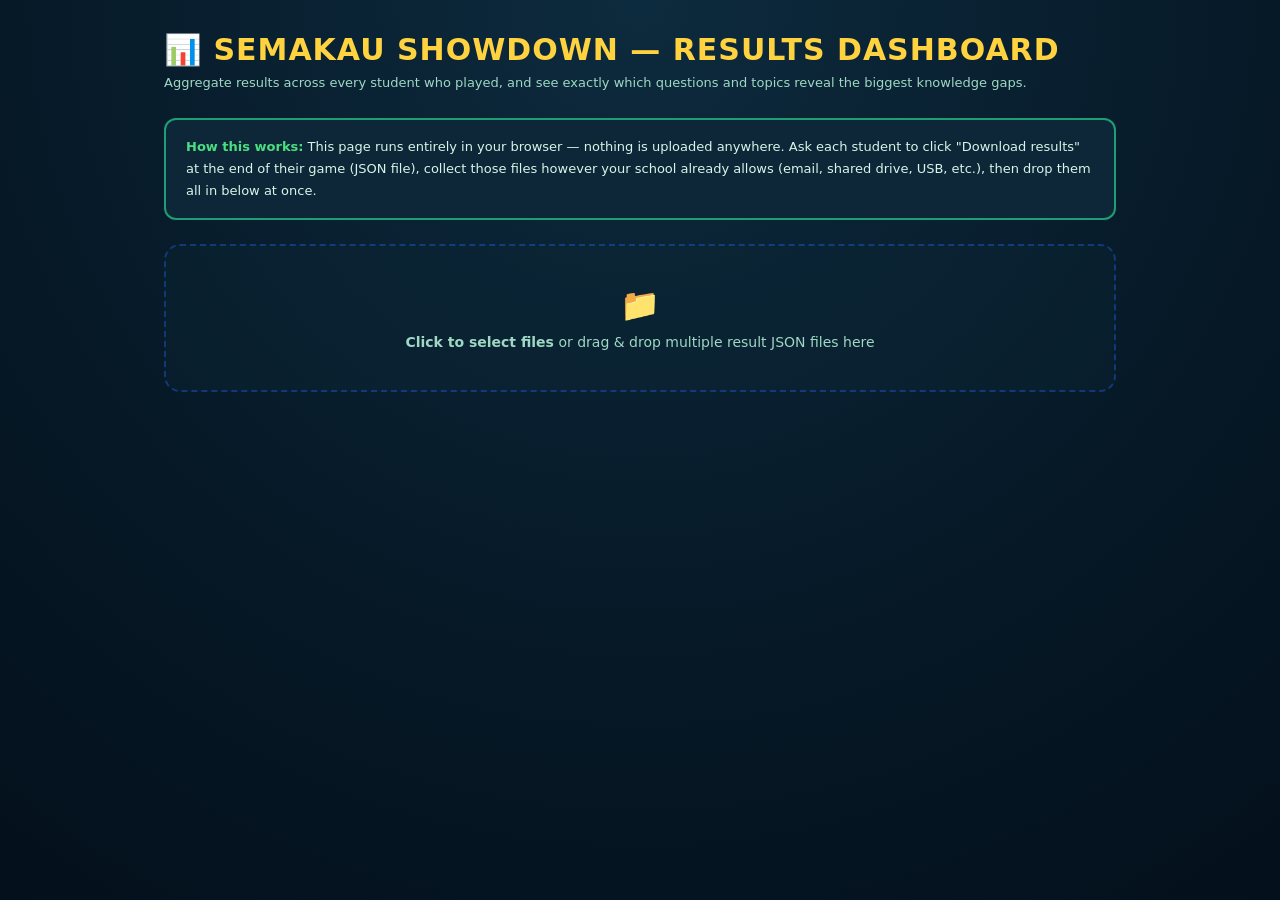
<file: dashboard.html>
<!DOCTYPE html>
<html lang="en">
<head>
<meta charset="UTF-8"/>
<meta name="viewport" content="width=device-width,initial-scale=1.0"/>
<title>Semakau Showdown — Results Dashboard</title>
<style>
*,*::before,*::after{box-sizing:border-box;margin:0;padding:0}
body{font-family:'Segoe UI',system-ui,sans-serif;background:radial-gradient(circle at top,#0d2b3e 0%,#061826 60%,#04101c 100%);color:#fff;min-height:100vh}
.wrap{max-width:1000px;margin:0 auto;padding:2rem 1.5rem}
h1{font-size:clamp(22px,4vw,30px);color:#ffd23f;text-transform:uppercase;letter-spacing:1px;margin-bottom:6px}
.sub{color:#9fd8c4;font-size:13px;margin-bottom:1.5rem;line-height:1.6}
.note{background:#0e2738;border:2px solid #1d9e75;border-radius:12px;padding:1rem 1.25rem;font-size:13px;color:#d7f5e8;line-height:1.7;margin-bottom:1.5rem}
.note strong{color:#4ade80}
.drop-zone{border:2px dashed #2563eb66;border-radius:16px;padding:2.5rem 1.5rem;text-align:center;cursor:pointer;transition:all .2s;background:#0e273855}
.drop-zone:hover,.drop-zone.dragover{border-color:#ffd23f;background:#0e273899}
.drop-zone p{color:#9fd8c4;font-size:14px}
.drop-zone .big{font-size:32px;margin-bottom:10px}
input[type=file]{display:none}
.file-list{margin-top:1rem;font-size:12px;color:#9fd8c4}
.stats-grid{display:grid;grid-template-columns:repeat(auto-fit,minmax(150px,1fr));gap:12px;margin:1.5rem 0}
.stat-card{background:linear-gradient(180deg,#14344a,#0c2335);border:2px solid #1d4e63;border-radius:14px;padding:14px;text-align:center}
.stat-card .num{font-size:28px;font-weight:800;color:#ffd23f}
.stat-card .lbl{font-size:11px;color:#9fd8c4;text-transform:uppercase;letter-spacing:.4px;margin-top:4px}
.section-title{font-size:16px;font-weight:800;color:#ffd23f;margin:2rem 0 .75rem;text-transform:uppercase}
table{width:100%;border-collapse:collapse;font-size:12px;background:#0c2335;border-radius:10px;overflow:hidden}
th,td{padding:8px 10px;text-align:left;border-bottom:1px solid #1a2c3a}
th{background:#122e42;color:#ffd23f;font-size:11px;text-transform:uppercase;letter-spacing:.3px}
tr:last-child td{border-bottom:none}
.pct-bar{display:inline-block;height:8px;border-radius:4px;background:linear-gradient(90deg,#4ade80,#facc15,#ef4444);vertical-align:middle;margin-right:6px}
.gap-row.low{color:#f87171;font-weight:700}
.gap-row.mid{color:#facc15}
.gap-row.high{color:#4ade80}
select,button{font-family:inherit;font-size:13px;padding:8px 14px;border-radius:10px;border:2px solid #2563eb33;background:#0e2738;color:#fff;cursor:pointer}
button.primary{background:#1d9e75;border-color:#1d9e75;color:#04342c;font-weight:800}
.controls{display:flex;gap:10px;flex-wrap:wrap;align-items:center;margin:1rem 0}
.empty{color:#8fb8cc;font-size:13px;text-align:center;padding:2rem}
</style>
</head>
<body>
<div class="wrap">
<h1>📊 Semakau Showdown — Results Dashboard</h1>
<p class="sub">Aggregate results across every student who played, and see exactly which questions and topics reveal the biggest knowledge gaps.</p>
<div class="note">
<strong>How this works:</strong> This page runs entirely in your browser — nothing is uploaded anywhere. Ask each student to click "Download results" at the end of their game (JSON file), collect those files however your school already allows (email, shared drive, USB, etc.), then drop them all in below at once.
</div>
<div class="drop-zone" id="dropZone">
<div class="big">📁</div>
<p><strong>Click to select files</strong> or drag & drop multiple result JSON files here</p>
<input type="file" id="fileInput" multiple accept="application/json,.json">
</div>
<div class="file-list" id="fileList"></div>
<div class="controls" id="controls" style="display:none">
<button class="primary" id="clearBtn">Clear all &amp; start over</button>
<button id="exportSummaryBtn">⬇️ Export summary (CSV)</button>
</div>
<div id="results"></div>
</div>
<script>
let sessions=[];
const dropZone=document.getElementById('dropZone');
const fileInput=document.getElementById('fileInput');
const fileList=document.getElementById('fileList');
const controls=document.getElementById('controls');
const resultsEl=document.getElementById('results');

dropZone.addEventListener('click',()=>fileInput.click());
dropZone.addEventListener('dragover',e=>{e.preventDefault();dropZone.classList.add('dragover');});
dropZone.addEventListener('dragleave',()=>dropZone.classList.remove('dragover'));
dropZone.addEventListener('drop',e=>{
e.preventDefault();dropZone.classList.remove('dragover');
handleFiles(e.dataTransfer.files);
});
fileInput.addEventListener('change',()=>handleFiles(fileInput.files));
document.getElementById('clearBtn').addEventListener('click',()=>{
sessions=[];fileList.innerHTML='';controls.style.display='none';resultsEl.innerHTML='';fileInput.value='';
});
document.getElementById('exportSummaryBtn').addEventListener('click',exportSummaryCSV);

function handleFiles(fileListObj){
const files=Array.from(fileListObj).filter(f=>f.name.endsWith('.json'));
if(!files.length)return;
let loaded=0;
files.forEach(file=>{
const reader=new FileReader();
reader.onload=ev=>{
try{
const data=JSON.parse(ev.target.result);
if(data&&Array.isArray(data.answers)){
sessions.push(data);
const li=document.createElement('div');
li.textContent=`✓ ${file.name} — ${data.answers.length} answers (${data.mode||'?'} mode, session ${data.sessionId||'?'})`;
fileList.appendChild(li);
}else{
const li=document.createElement('div');
li.style.color='#f87171';
li.textContent=`✗ ${file.name} — not a recognised results file`;
fileList.appendChild(li);
}
}catch(err){
const li=document.createElement('div');
li.style.color='#f87171';
li.textContent=`✗ ${file.name} — could not be read (${err.message})`;
fileList.appendChild(li);
}
loaded++;
if(loaded===files.length){controls.style.display='flex';render();}
};
reader.readAsText(file);
});
}

function allAnswers(){
return sessions.flatMap(s=>s.answers||[]);
}

function render(){
const answers=allAnswers();
if(!answers.length){resultsEl.innerHTML='<div class="empty">No answers loaded yet.</div>';return;}

const totalSessions=sessions.length;
const totalAnswers=answers.length;
const totalCorrect=answers.filter(a=>a.isCorrect).length;
const overallAcc=totalAnswers?Math.round(totalCorrect/totalAnswers*100):0;

let html=`<div class="stats-grid">
<div class="stat-card"><div class="num">${totalSessions}</div><div class="lbl">Sessions / players</div></div>
<div class="stat-card"><div class="num">${totalAnswers}</div><div class="lbl">Total answers logged</div></div>
<div class="stat-card"><div class="num">${overallAcc}%</div><div class="lbl">Overall accuracy</div></div>
</div>`;

// Per-question gap analysis
const byQ={};
answers.forEach(a=>{
const key=a.question;
if(!byQ[key])byQ[key]={question:a.question,category:a.category,points:a.points,correct:0,total:0,wrongChoices:{}};
byQ[key].total++;
if(a.isCorrect)byQ[key].correct++;
else{
const wc=a.chosenText===null||a.chosenText===undefined?'(no answer / timed out)':a.chosenText;
byQ[key].wrongChoices[wc]=(byQ[key].wrongChoices[wc]||0)+1;
}
});
const qRows=Object.values(byQ).sort((x,y)=>(x.correct/x.total)-(y.correct/y.total));
html+=`<div class="section-title">🔍 Knowledge gaps — weakest questions first</div>
<table><thead><tr><th>Question</th><th>Category</th><th>Pts</th><th>Accuracy</th><th>Most common wrong answer</th></tr></thead><tbody>`;
qRows.forEach(q=>{
const pct=q.total?Math.round(q.correct/q.total*100):0;
const cls=pct<40?'low':pct<70?'mid':'high';
const topWrong=Object.entries(q.wrongChoices).sort((a,b)=>b[1]-a[1])[0];
html+=`<tr><td>${escapeHtml(q.question)}</td><td>${escapeHtml(q.category)}</td><td>${q.points}</td><td class="gap-row ${cls}">${q.correct}/${q.total} (${pct}%)</td><td>${topWrong?escapeHtml(topWrong[0])+' × '+topWrong[1]:'—'}</td></tr>`;
});
html+='</tbody></table>';

// Per-category accuracy
const byCat={};
answers.forEach(a=>{
if(!byCat[a.category])byCat[a.category]={correct:0,total:0};
byCat[a.category].total++;
if(a.isCorrect)byCat[a.category].correct++;
});
html+=`<div class="section-title">📚 Accuracy by topic / category</div>
<table><thead><tr><th>Category</th><th>Accuracy</th></tr></thead><tbody>`;
Object.entries(byCat).sort((a,b)=>(a[1].correct/a[1].total)-(b[1].correct/b[1].total)).forEach(([cat,c])=>{
const pct=c.total?Math.round(c.correct/c.total*100):0;
const cls=pct<40?'low':pct<70?'mid':'high';
html+=`<tr><td>${escapeHtml(cat)}</td><td class="gap-row ${cls}">${c.correct}/${c.total} (${pct}%)</td></tr>`;
});
html+='</tbody></table>';

resultsEl.innerHTML=html;
}

function escapeHtml(s){
const d=document.createElement('div');d.textContent=s==null?'':s;return d.innerHTML;
}

function exportSummaryCSV(){
const answers=allAnswers();
if(!answers.length)return;
const byQ={};
answers.forEach(a=>{
const key=a.question;
if(!byQ[key])byQ[key]={question:a.question,category:a.category,points:a.points,correct:0,total:0};
byQ[key].total++;
if(a.isCorrect)byQ[key].correct++;
});
const rows=Object.values(byQ).sort((x,y)=>(x.correct/x.total)-(y.correct/y.total));
const esc=s=>{if(s===null||s===undefined)return '';const str=String(s).replace(/"/g,'""');return /[",\n]/.test(str)?`"${str}"`:str;};
const header=['question','category','points','correct','total','accuracyPct'];
const lines=[header.join(',')].concat(rows.map(r=>[r.question,r.category,r.points,r.correct,r.total,r.total?Math.round(r.correct/r.total*100):0].map(esc).join(',')));
const blob=new Blob([lines.join('\n')],{type:'text/csv'});
const url=URL.createObjectURL(blob);
const a=document.createElement('a');
a.href=url;a.download='semakau-gap-analysis-summary.csv';
document.body.appendChild(a);a.click();a.remove();
setTimeout(()=>URL.revokeObjectURL(url),1000);
}
</script>
</body>
</html>
</file>
